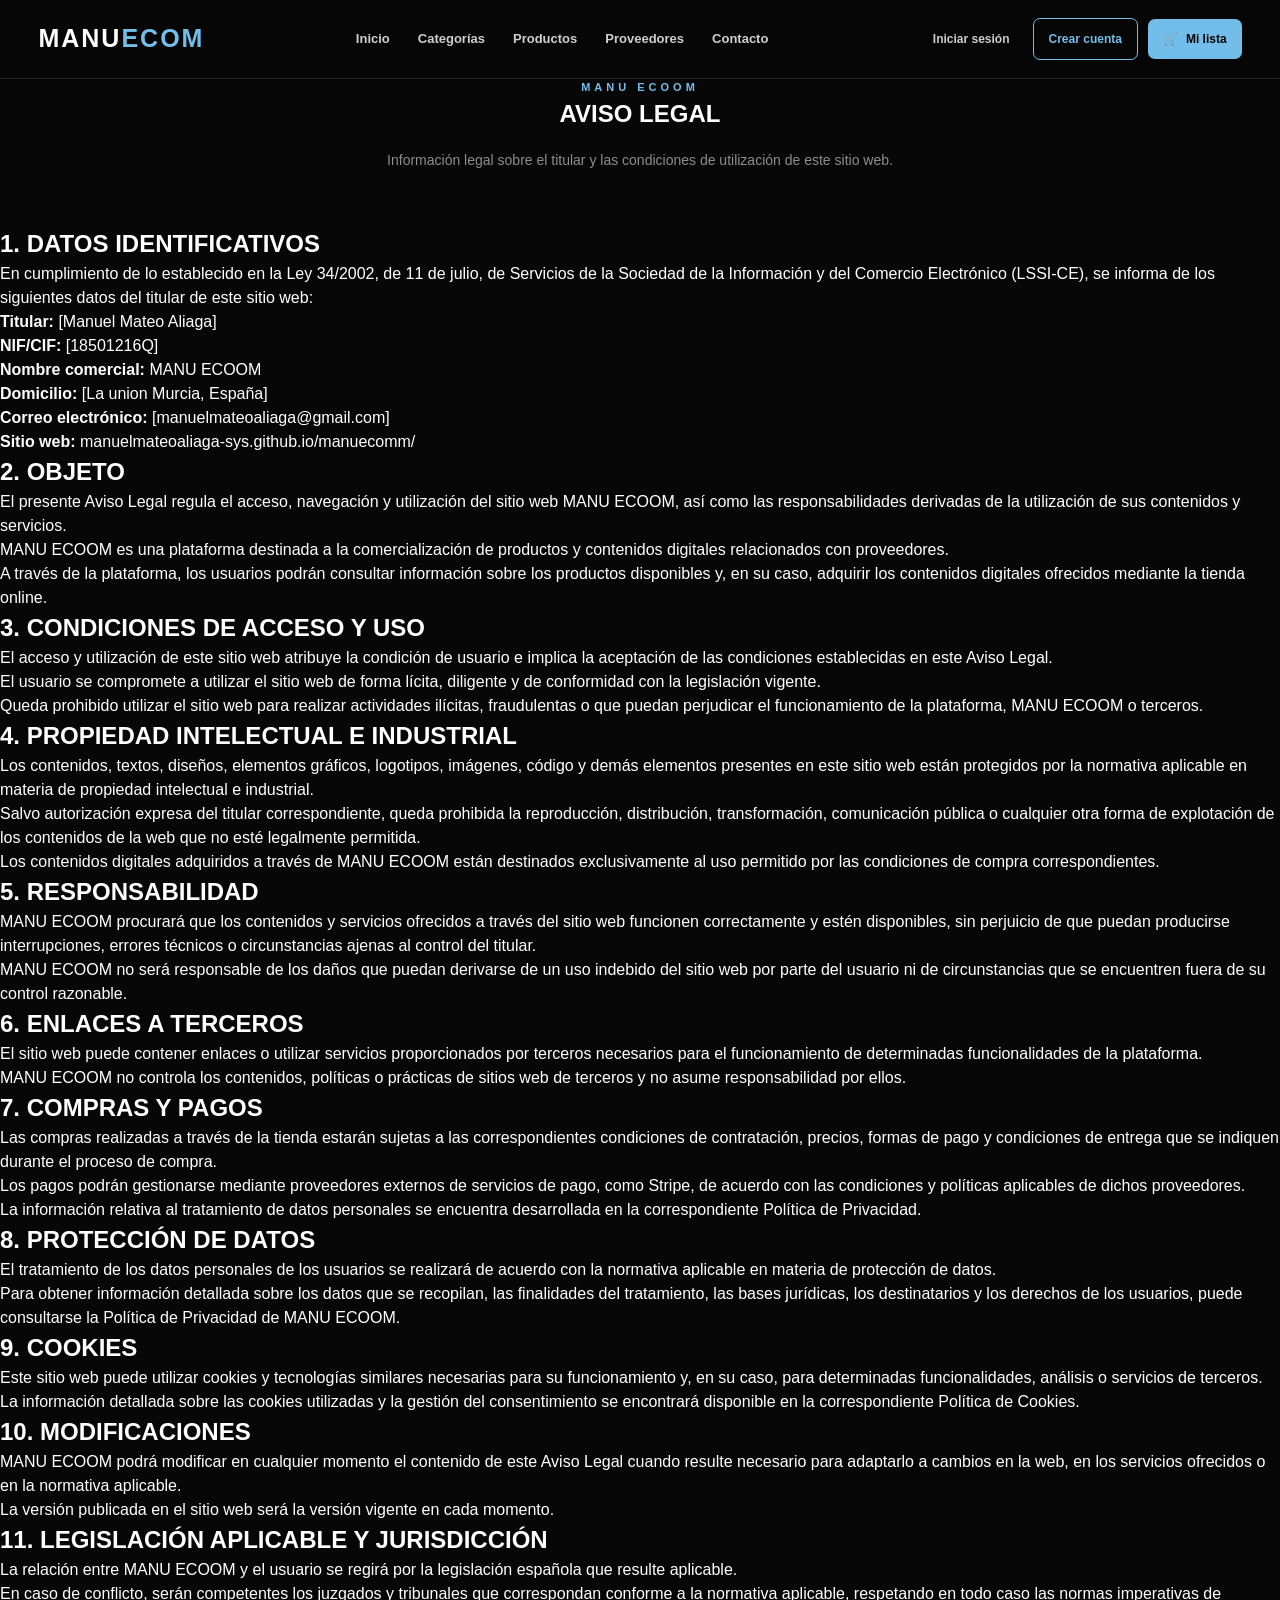
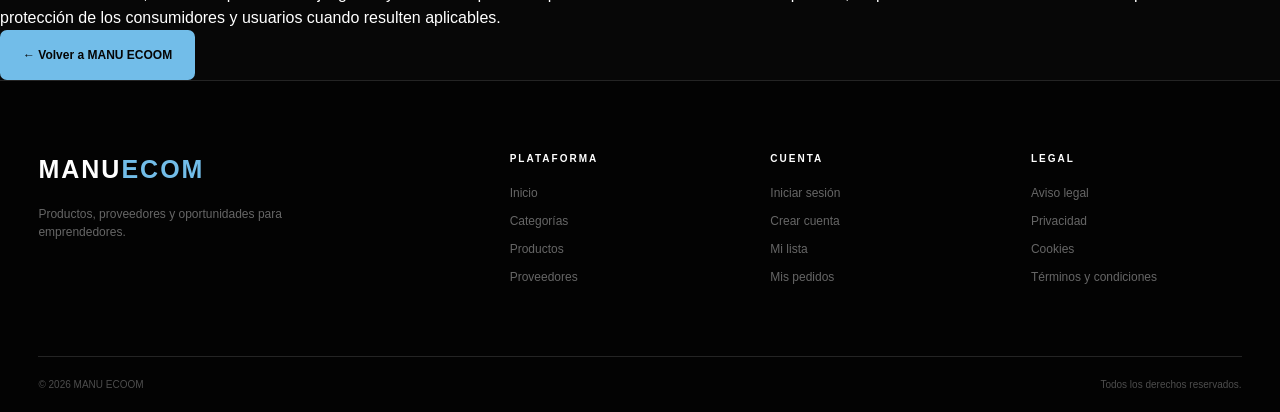
<file: aviso-legal.html>
<!DOCTYPE html>
<html lang="es">

<head>
    <meta charset="UTF-8">

    <meta name="viewport" content="width=device-width, initial-scale=1.0">

    <meta name="description"
        content="Aviso Legal de MANU ECOOM. Información legal y condiciones de uso del sitio web.">

    <meta name="theme-color" content="#080808">

    <title>Aviso Legal | MANU ECOOM</title>

    <link rel="stylesheet" href="styles.css">
</head>

<body>

    <!-- =====================================================
         HEADER
    ====================================================== -->

    <header class="site-header">

        <div class="header-container">

            <a href="index.html" class="logo">
                MANU<span>ECOM</span>
            </a>

            <nav class="main-nav">

                <a href="index.html#inicio">Inicio</a>

                <a href="index.html#categorias">Categorías</a>

                <a href="index.html#productos">Productos</a>

                <a href="index.html#proveedores">Proveedores</a>

                <a href="index.html#contacto">Contacto</a>

            </nav>

            <div class="header-actions">

                <a href="login.html" class="login-link">
                    Iniciar sesión
                </a>

                <a href="registro.html" class="register-button">
                    Crear cuenta
                </a>

                <a href="carrito.html" class="cart-button">
                    🛒
                    <span>Mi lista</span>
                </a>

            </div>

        </div>

    </header>


    <!-- =====================================================
         CONTENIDO
    ====================================================== -->

    <main>

        <section class="legal-section">

            <div class="section-heading">

                <div class="section-label">
                    MANU ECOOM
                </div>

                <h1>
                    AVISO LEGAL
                </h1>

                <p>
                    Información legal sobre el titular y las condiciones
                    de utilización de este sitio web.
                </p>

            </div>


            <div class="legal-content">

                <h2>
                    1. DATOS IDENTIFICATIVOS
                </h2>

                <p>
                    En cumplimiento de lo establecido en la Ley 34/2002,
                    de 11 de julio, de Servicios de la Sociedad de la
                    Información y del Comercio Electrónico (LSSI-CE),
                    se informa de los siguientes datos del titular de
                    este sitio web:
                </p>

                <p>
                    <strong>Titular:</strong>
                    [Manuel Mateo Aliaga]
                </p>

                <p>
                    <strong>NIF/CIF:</strong>
                    [18501216Q]
                </p>

                <p>
                    <strong>Nombre comercial:</strong>
                    MANU ECOOM
                </p>

                <p>
                    <strong>Domicilio:</strong>
                    [La union Murcia, España]
                </p>

                <p>
                    <strong>Correo electrónico:</strong>
                    [manuelmateoaliaga@gmail.com]
                </p>

                <p>
                    <strong>Sitio web:</strong>
                    manuelmateoaliaga-sys.github.io/manuecomm/
                </p>


                <h2>
                    2. OBJETO
                </h2>

                <p>
                    El presente Aviso Legal regula el acceso, navegación
                    y utilización del sitio web MANU ECOOM, así como las
                    responsabilidades derivadas de la utilización de
                    sus contenidos y servicios.
                </p>

                <p>
                    MANU ECOOM es una plataforma destinada a la
                    comercialización de productos y contenidos digitales
                    relacionados con proveedores.
                </p>

                <p>
                    A través de la plataforma, los usuarios podrán
                    consultar información sobre los productos disponibles
                    y, en su caso, adquirir los contenidos digitales
                    ofrecidos mediante la tienda online.
                </p>


                <h2>
                    3. CONDICIONES DE ACCESO Y USO
                </h2>

                <p>
                    El acceso y utilización de este sitio web atribuye
                    la condición de usuario e implica la aceptación de
                    las condiciones establecidas en este Aviso Legal.
                </p>

                <p>
                    El usuario se compromete a utilizar el sitio web de
                    forma lícita, diligente y de conformidad con la
                    legislación vigente.
                </p>

                <p>
                    Queda prohibido utilizar el sitio web para realizar
                    actividades ilícitas, fraudulentas o que puedan
                    perjudicar el funcionamiento de la plataforma,
                    MANU ECOOM o terceros.
                </p>


                <h2>
                    4. PROPIEDAD INTELECTUAL E INDUSTRIAL
                </h2>

                <p>
                    Los contenidos, textos, diseños, elementos gráficos,
                    logotipos, imágenes, código y demás elementos presentes
                    en este sitio web están protegidos por la normativa
                    aplicable en materia de propiedad intelectual e
                    industrial.
                </p>

                <p>
                    Salvo autorización expresa del titular correspondiente,
                    queda prohibida la reproducción, distribución,
                    transformación, comunicación pública o cualquier otra
                    forma de explotación de los contenidos de la web que
                    no esté legalmente permitida.
                </p>

                <p>
                    Los contenidos digitales adquiridos a través de
                    MANU ECOOM están destinados exclusivamente al uso
                    permitido por las condiciones de compra correspondientes.
                </p>


                <h2>
                    5. RESPONSABILIDAD
                </h2>

                <p>
                    MANU ECOOM procurará que los contenidos y servicios
                    ofrecidos a través del sitio web funcionen correctamente
                    y estén disponibles, sin perjuicio de que puedan
                    producirse interrupciones, errores técnicos o
                    circunstancias ajenas al control del titular.
                </p>

                <p>
                    MANU ECOOM no será responsable de los daños que puedan
                    derivarse de un uso indebido del sitio web por parte
                    del usuario ni de circunstancias que se encuentren
                    fuera de su control razonable.
                </p>


                <h2>
                    6. ENLACES A TERCEROS
                </h2>

                <p>
                    El sitio web puede contener enlaces o utilizar servicios
                    proporcionados por terceros necesarios para el
                    funcionamiento de determinadas funcionalidades de
                    la plataforma.
                </p>

                <p>
                    MANU ECOOM no controla los contenidos, políticas o
                    prácticas de sitios web de terceros y no asume
                    responsabilidad por ellos.
                </p>


                <h2>
                    7. COMPRAS Y PAGOS
                </h2>

                <p>
                    Las compras realizadas a través de la tienda estarán
                    sujetas a las correspondientes condiciones de
                    contratación, precios, formas de pago y condiciones
                    de entrega que se indiquen durante el proceso de compra.
                </p>

                <p>
                    Los pagos podrán gestionarse mediante proveedores
                    externos de servicios de pago, como Stripe, de
                    acuerdo con las condiciones y políticas aplicables
                    de dichos proveedores.
                </p>

                <p>
                    La información relativa al tratamiento de datos
                    personales se encuentra desarrollada en la
                    correspondiente Política de Privacidad.
                </p>


                <h2>
                    8. PROTECCIÓN DE DATOS
                </h2>

                <p>
                    El tratamiento de los datos personales de los usuarios
                    se realizará de acuerdo con la normativa aplicable
                    en materia de protección de datos.
                </p>

                <p>
                    Para obtener información detallada sobre los datos
                    que se recopilan, las finalidades del tratamiento,
                    las bases jurídicas, los destinatarios y los derechos
                    de los usuarios, puede consultarse la
                    <a href="privacidad.html">
                        Política de Privacidad
                    </a>
                    de MANU ECOOM.
                </p>


                <h2>
                    9. COOKIES
                </h2>

                <p>
                    Este sitio web puede utilizar cookies y tecnologías
                    similares necesarias para su funcionamiento y, en
                    su caso, para determinadas funcionalidades, análisis
                    o servicios de terceros.
                </p>

                <p>
                    La información detallada sobre las cookies utilizadas
                    y la gestión del consentimiento se encontrará disponible
                    en la correspondiente Política de Cookies.
                </p>


                <h2>
                    10. MODIFICACIONES
                </h2>

                <p>
                    MANU ECOOM podrá modificar en cualquier momento el
                    contenido de este Aviso Legal cuando resulte necesario
                    para adaptarlo a cambios en la web, en los servicios
                    ofrecidos o en la normativa aplicable.
                </p>

                <p>
                    La versión publicada en el sitio web será la versión
                    vigente en cada momento.
                </p>


                <h2>
                    11. LEGISLACIÓN APLICABLE Y JURISDICCIÓN
                </h2>

                <p>
                    La relación entre MANU ECOOM y el usuario se regirá
                    por la legislación española que resulte aplicable.
                </p>

                <p>
                    En caso de conflicto, serán competentes los juzgados
                    y tribunales que correspondan conforme a la normativa
                    aplicable, respetando en todo caso las normas
                    imperativas de protección de los consumidores y
                    usuarios cuando resulten aplicables.
                </p>


                <div class="legal-back">

                    <a href="index.html" class="primary-button">
                        ← Volver a MANU ECOOM
                    </a>

                </div>

            </div>

        </section>

    </main>


    <!-- =====================================================
         FOOTER
    ====================================================== -->

    <footer>

        <div class="footer-container">

            <div class="footer-brand">

                <a href="index.html" class="logo">
                    MANU<span>ECOM</span>
                </a>

                <p>
                    Productos, proveedores y oportunidades
                    para emprendedores.
                </p>

            </div>


            <div class="footer-column">

                <h4>
                    PLATAFORMA
                </h4>

                <a href="index.html#inicio">
                    Inicio
                </a>

                <a href="index.html#categorias">
                    Categorías
                </a>

                <a href="index.html#productos">
                    Productos
                </a>

                <a href="index.html#proveedores">
                    Proveedores
                </a>

            </div>


            <div class="footer-column">

                <h4>
                    CUENTA
                </h4>

                <a href="login.html">
                    Iniciar sesión
                </a>

                <a href="registro.html">
                    Crear cuenta
                </a>

                <a href="carrito.html">
                    Mi lista
                </a>

                <a href="pedidos.html">
                    Mis pedidos
                </a>

            </div>


            <div class="footer-column">

                <h4>
                    LEGAL
                </h4>

                <a href="aviso-legal.html">
                    Aviso legal
                </a>

                <a href="privacidad.html">
                    Privacidad
                </a>

                <a href="cookies.html">
                    Cookies
                </a>

                <a href="terminos.html">
                    Términos y condiciones
                </a>

            </div>

        </div>


        <div class="footer-bottom">

            <span>
                © 2026 MANU ECOOM
            </span>

            <span>
                Todos los derechos reservados.
            </span>

        </div>

    </footer>


    <script src="script.js"></script>

</body>

</html>
</file>
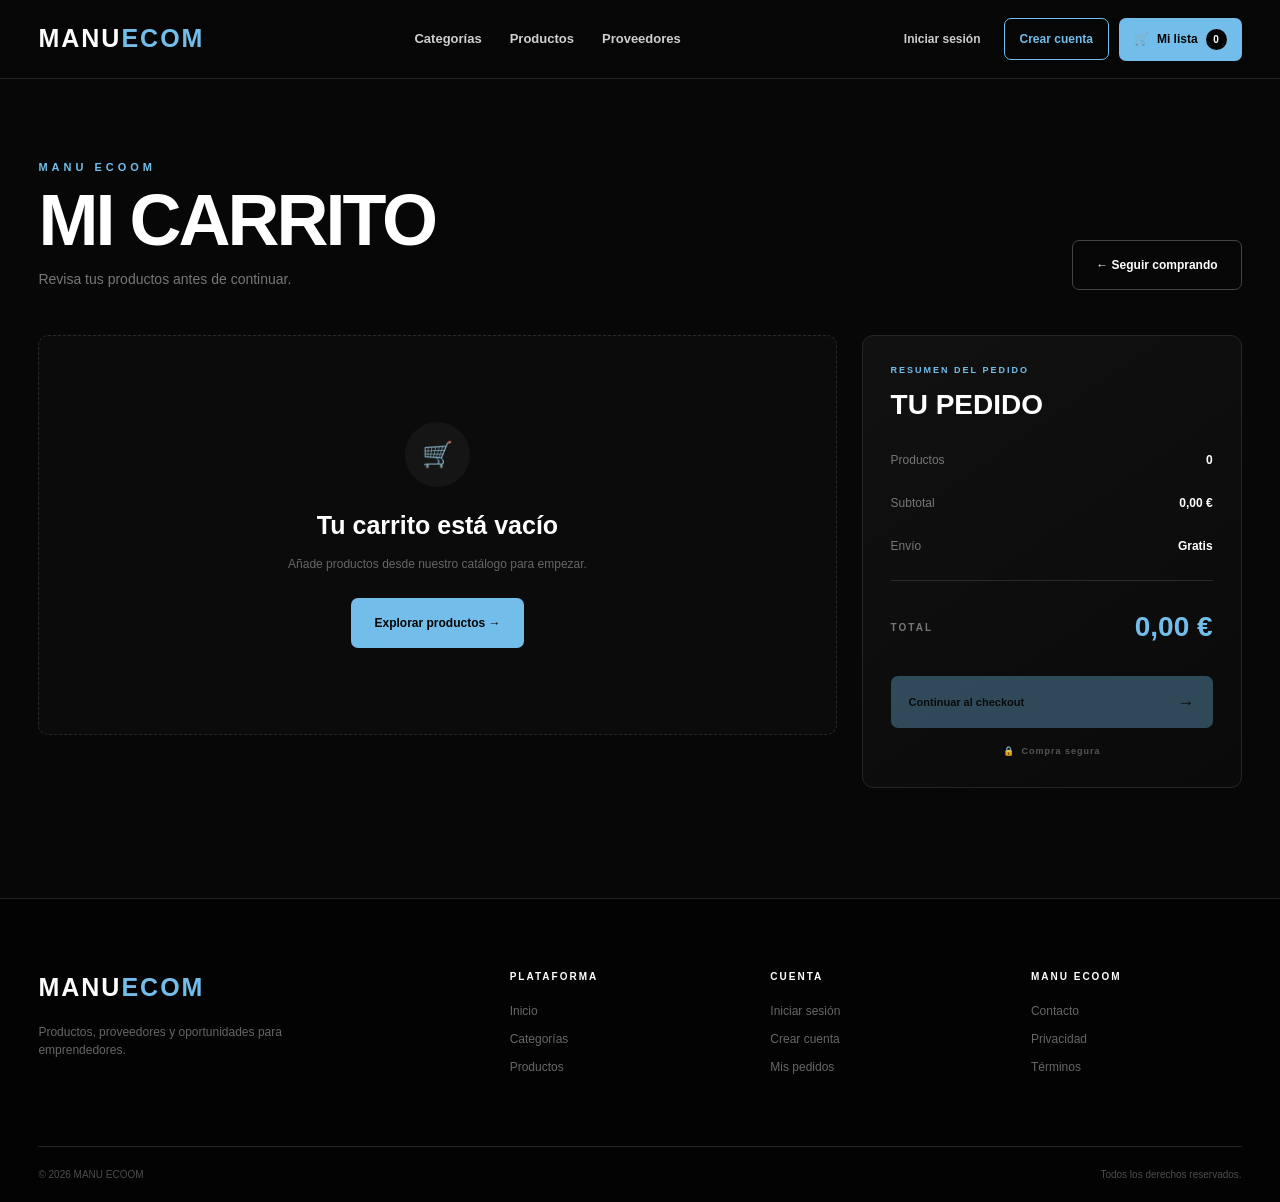
<file: carrito.html>
<!DOCTYPE html>
<html lang="es">

<head>
    <meta charset="UTF-8">
    <meta name="viewport" content="width=device-width, initial-scale=1.0">

    <meta name="description" content="Carrito de compra de MANU ECOOM">

    <title>Mi carrito | MANU ECOOM</title>

    <link rel="stylesheet" href="styles.css">
</head>

<body>

    <!-- HEADER -->

    <header class="site-header">

        <div class="header-container">

            <a href="index.html" class="logo">
                MANU<span>ECOM</span>
            </a>

            <nav class="main-nav">

                <a href="index.html#categorias">
                    Categorías
                </a>

                <a href="index.html#productos">
                    Productos
                </a>

                <a href="index.html#proveedores">
                    Proveedores
                </a>

            </nav>

            <div class="header-actions">

                <a href="login.html" class="login-link">
                    Iniciar sesión
                </a>

                <a href="registro.html" class="register-button">
                    Crear cuenta
                </a>

                <a href="carrito.html" class="cart-button">
                    🛒
                    <span>Mi lista</span>
                    <strong id="cartCount">0</strong>
                </a>

            </div>

        </div>

    </header>


    <!-- CONTENIDO -->

    <main class="cart-page">

        <section class="cart-section">

            <div class="cart-heading">

                <div>

                    <div class="section-label">
                        MANU ECOOM
                    </div>

                    <h1>
                        MI CARRITO
                    </h1>

                    <p>
                        Revisa tus productos antes de continuar.
                    </p>

                </div>

                <a href="index.html#productos" class="secondary-button">
                    ← Seguir comprando
                </a>

            </div>


            <div class="cart-layout">


                <!-- PRODUCTOS -->

                <div class="cart-products">

                    <div id="cartItems">

                        <!-- Los productos aparecerán aquí mediante JavaScript -->

                    </div>


                    <!-- CARRITO VACÍO -->

                    <div id="emptyCart" class="empty-cart">

                        <div class="empty-cart-icon">
                            🛒
                        </div>

                        <h2>
                            Tu carrito está vacío
                        </h2>

                        <p>
                            Añade productos desde nuestro catálogo
                            para empezar.
                        </p>

                        <a
                            href="index.html#productos"
                            class="primary-button">

                            Explorar productos →

                        </a>

                    </div>

                </div>


                <!-- RESUMEN -->

                <aside class="cart-summary">

                    <div class="summary-label">
                        RESUMEN DEL PEDIDO
                    </div>

                    <h2>
                        TU PEDIDO
                    </h2>


                    <div class="summary-row">

                        <span>
                            Productos
                        </span>

                        <strong id="summaryProducts">
                            0
                        </strong>

                    </div>


                    <div class="summary-row">

                        <span>
                            Subtotal
                        </span>

                        <strong id="cartSubtotal">
                            0,00 €
                        </strong>

                    </div>


                    <div class="summary-row">

                        <span>
                            Envío
                        </span>

                        <strong id="shipping">
                            Gratis
                        </strong>

                    </div>


                    <div class="summary-divider"></div>


                    <div class="summary-total">

                        <span>
                            TOTAL
                        </span>

                        <strong id="cartTotal">
                            0,00 €
                        </strong>

                    </div>


                    <a
                        href="checkout.html"
                        id="checkoutButton"
                        class="checkout-button">

                        Continuar al checkout
                        <span>→</span>

                    </a>


                    <div class="secure-payment">

                        🔒
                        <span>
                            Compra segura
                        </span>

                    </div>

                </aside>

            </div>

        </section>

    </main>


    <!-- FOOTER -->

    <footer>

        <div class="footer-container">

            <div class="footer-brand">

                <a href="index.html" class="logo">
                    MANU<span>ECOM</span>
                </a>

                <p>
                    Productos, proveedores y oportunidades
                    para emprendedores.
                </p>

            </div>


            <div class="footer-column">

                <h4>
                    PLATAFORMA
                </h4>

                <a href="index.html">
                    Inicio
                </a>

                <a href="index.html#categorias">
                    Categorías
                </a>

                <a href="index.html#productos">
                    Productos
                </a>

            </div>


            <div class="footer-column">

                <h4>
                    CUENTA
                </h4>

                <a href="login.html">
                    Iniciar sesión
                </a>

                <a href="registro.html">
                    Crear cuenta
                </a>

                <a href="pedidos.html">
                    Mis pedidos
                </a>

            </div>


            <div class="footer-column">

                <h4>
                    MANU ECOOM
                </h4>

                <a href="#">
                    Contacto
                </a>

                <a href="#">
                    Privacidad
                </a>

                <a href="#">
                    Términos
                </a>

            </div>

        </div>


        <div class="footer-bottom">

            <span>
                © 2026 MANU ECOOM
            </span>

            <span>
                Todos los derechos reservados.
            </span>

        </div>

    </footer>


    <!-- JAVASCRIPT -->

    <script src="script.js"></script>

    <script>

        /*
         * ==================================================
         * CARRITO MANU ECOOM
         * ==================================================
         */

        document.addEventListener("DOMContentLoaded", () => {

            let cart =
                JSON.parse(
                    localStorage.getItem("manuecoom_cart")
                ) || [];


            const cartItems =
                document.getElementById("cartItems");

            const emptyCart =
                document.getElementById("emptyCart");

            const cartCount =
                document.getElementById("cartCount");

            const summaryProducts =
                document.getElementById("summaryProducts");

            const cartSubtotal =
                document.getElementById("cartSubtotal");

            const cartTotal =
                document.getElementById("cartTotal");

            const checkoutButton =
                document.getElementById("checkoutButton");


            function formatPrice(price) {

                return Number(price)
                    .toFixed(2)
                    .replace(".", ",") + " €";

            }


            function updateCart() {

                cartItems.innerHTML = "";


                /* CARRITO VACÍO */

                if (cart.length === 0) {

                    emptyCart.style.display = "flex";

                    checkoutButton.classList.add(
                        "disabled"
                    );

                    cartCount.textContent = "0";

                    summaryProducts.textContent = "0";

                    cartSubtotal.textContent =
                        "0,00 €";

                    cartTotal.textContent =
                        "0,00 €";

                    return;
                }


                emptyCart.style.display = "none";

                checkoutButton.classList.remove(
                    "disabled"
                );


                let totalProducts = 0;

                let subtotal = 0;


                /* PRODUCTOS */

                cart.forEach((product, index) => {

                    const quantity =
                        Number(product.quantity) || 1;

                    const price =
                        Number(product.price) || 0;

                    const productTotal =
                        price * quantity;


                    totalProducts += quantity;

                    subtotal += productTotal;


                    const item =
                        document.createElement("article");

                    item.className =
                        "cart-item";


                    item.innerHTML = `

                        <div class="cart-item-image">

                            <div>
                                ${String(index + 1).padStart(2, "0")}
                            </div>

                        </div>


                        <div class="cart-item-info">

                            <small>
                                MANU ECOOM
                            </small>

                            <h3>
                                ${escapeHTML(product.name)}
                            </h3>

                            <span>
                                Precio unitario:
                                ${formatPrice(price)}
                            </span>

                        </div>


                        <div class="cart-quantity">

                            <button
                                class="quantity-button"
                                data-index="${index}"
                                data-action="minus">

                                −

                            </button>

                            <strong>
                                ${quantity}
                            </strong>

                            <button
                                class="quantity-button"
                                data-index="${index}"
                                data-action="plus">

                                +

                            </button>

                        </div>


                        <div class="cart-item-price">

                            <strong>
                                ${formatPrice(productTotal)}
                            </strong>

                            <button
                                class="remove-product"
                                data-index="${index}">

                                Eliminar

                            </button>

                        </div>

                    `;


                    cartItems.appendChild(item);

                });


                /* RESUMEN */

                cartCount.textContent =
                    totalProducts;

                summaryProducts.textContent =
                    totalProducts;

                cartSubtotal.textContent =
                    formatPrice(subtotal);

                cartTotal.textContent =
                    formatPrice(subtotal);

            }


            /* =================================================
               CAMBIAR CANTIDAD
            ================================================== */

            cartItems.addEventListener(
                "click",
                (event) => {

                    const button =
                        event.target.closest(
                            ".quantity-button"
                        );


                    if (!button) return;


                    const index =
                        Number(button.dataset.index);

                    const action =
                        button.dataset.action;


                    if (!cart[index]) return;


                    if (action === "plus") {

                        cart[index].quantity += 1;

                    }


                    if (action === "minus") {

                        cart[index].quantity -= 1;


                        if (
                            cart[index].quantity <= 0
                        ) {

                            cart.splice(index, 1);

                        }

                    }


                    saveCart();

                    updateCart();

                }
            );


            /* =================================================
               ELIMINAR PRODUCTO
            ================================================== */

            cartItems.addEventListener(
                "click",
                (event) => {

                    const button =
                        event.target.closest(
                            ".remove-product"
                        );


                    if (!button) return;


                    const index =
                        Number(button.dataset.index);


                    if (!cart[index]) return;


                    cart.splice(index, 1);


                    saveCart();

                    updateCart();

                }
            );


            /* =================================================
               GUARDAR
            ================================================== */

            function saveCart() {

                localStorage.setItem(
                    "manuecoom_cart",
                    JSON.stringify(cart)
                );

            }


            /* =================================================
               SEGURIDAD BÁSICA PARA TEXTO
            ================================================== */

            function escapeHTML(value) {

                return String(value)
                    .replaceAll("&", "&amp;")
                    .replaceAll("<", "&lt;")
                    .replaceAll(">", "&gt;")
                    .replaceAll('"', "&quot;")
                    .replaceAll("'", "&#039;");

            }


            /* =================================================
               CHECKOUT
            ================================================== */

            checkoutButton.addEventListener(
                "click",
                (event) => {

                    if (cart.length === 0) {

                        event.preventDefault();

                        alert(
                            "Tu carrito está vacío."
                        );

                    }

                }
            );


            /* =================================================
               INICIAR
            ================================================== */

            updateCart();

        });

    </script>

</body>

</html>
</file>
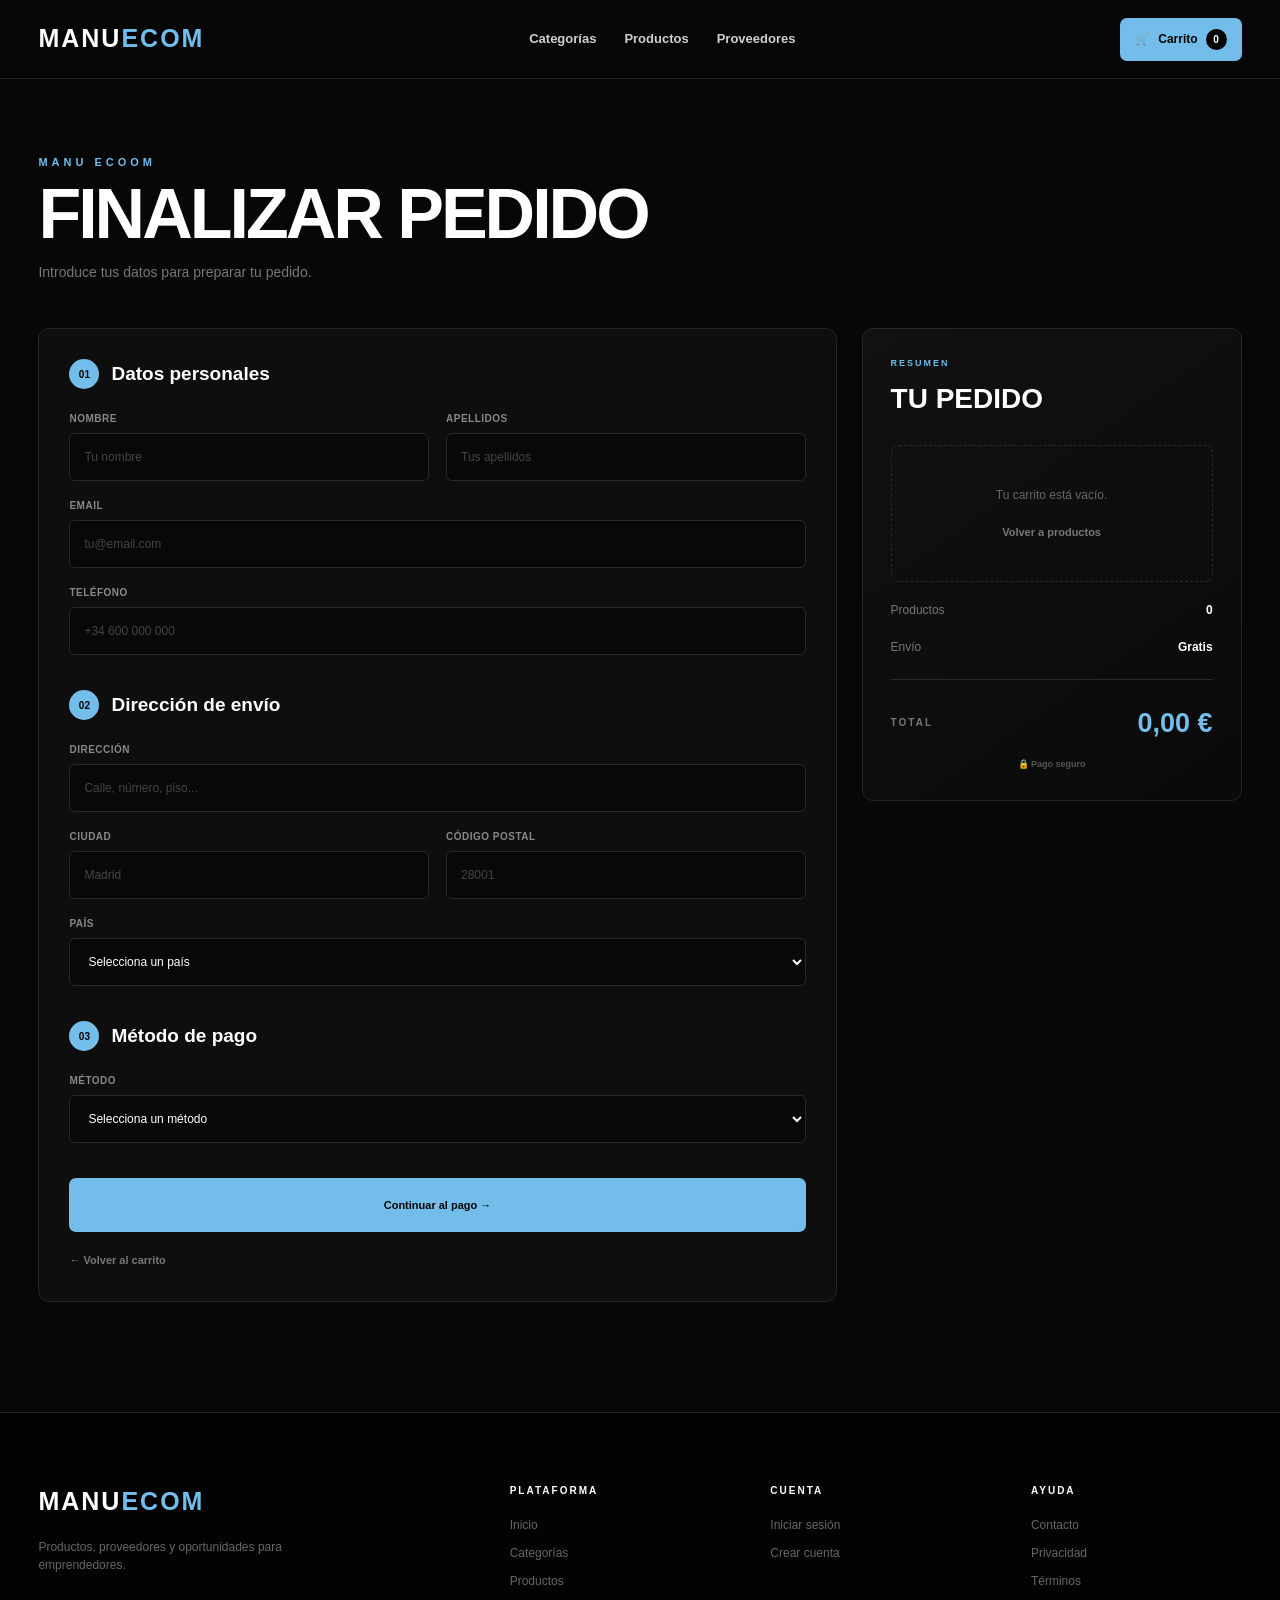
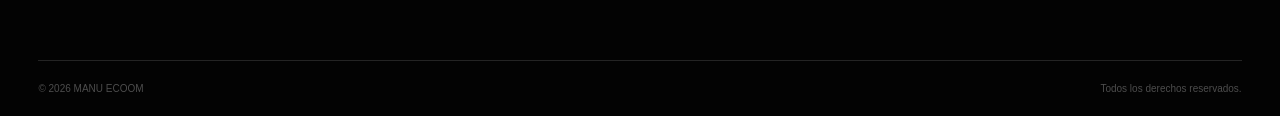
<file: checkout.html>
<!DOCTYPE html>
<html lang="es">

<head>
    <meta charset="UTF-8">
    <meta name="viewport" content="width=device-width, initial-scale=1.0">

    <meta name="description" content="Finaliza tu pedido en MANU ECOOM">

    <title>Checkout | MANU ECOOM</title>

    <link rel="stylesheet" href="styles.css">

    <style>
        /* =====================================================
           CHECKOUT
        ===================================================== */

        .checkout-page {
            min-height: 80vh;
            background: #070707;
        }

        .checkout-section {
            width: min(94%, 1250px);
            margin: auto;
            padding: 75px 0 110px;
        }

        .checkout-heading {
            margin-bottom: 45px;
        }

        .checkout-heading h1 {
            margin-top: 10px;
            font-size: clamp(42px, 6vw, 70px);
            line-height: .95;
            letter-spacing: -3px;
            font-weight: 900;
        }

        .checkout-heading p {
            margin-top: 15px;
            color: #777;
            font-size: 14px;
        }

        .checkout-layout {
            display: grid;
            grid-template-columns: minmax(0, 1fr) 380px;
            gap: 25px;
            align-items: start;
        }

        .checkout-form {
            padding: 30px;

            background: #0e0e0e;

            border: 1px solid #242424;
            border-radius: 11px;
        }

        .form-section {
            margin-bottom: 35px;
        }

        .form-section:last-child {
            margin-bottom: 0;
        }

        .form-section-title {
            display: flex;
            align-items: center;
            gap: 12px;

            margin-bottom: 22px;
        }

        .form-number {
            width: 30px;
            height: 30px;

            display: flex;
            align-items: center;
            justify-content: center;

            border-radius: 50%;

            background: var(--blue);
            color: #050505;

            font-size: 10px;
            font-weight: 900;
        }

        .form-section-title h2 {
            font-size: 19px;
            font-weight: 900;
        }

        .form-grid {
            display: grid;
            grid-template-columns: 1fr 1fr;
            gap: 17px;
        }

        .form-group {
            display: flex;
            flex-direction: column;
            gap: 7px;
        }

        .form-group.full {
            grid-column: 1 / -1;
        }

        .form-group label {
            color: #888;
            font-size: 10px;
            font-weight: 800;
            letter-spacing: .5px;
        }

        .form-group input,
        .form-group select {
            width: 100%;
            height: 48px;

            padding: 0 14px;

            border: 1px solid #292929;
            border-radius: 6px;

            outline: none;

            background: #080808;
            color: #fff;

            font-family: inherit;
            font-size: 12px;

            transition: .25s ease;
        }

        .form-group input:focus,
        .form-group select:focus {
            border-color: var(--blue);
            box-shadow: 0 0 0 2px rgba(114, 189, 233, .08);
        }

        .form-group input::placeholder {
            color: #444;
        }

        .checkout-summary {
            position: sticky;
            top: 105px;

            padding: 28px;

            border: 1px solid #252525;
            border-radius: 11px;

            background:
                linear-gradient(
                    145deg,
                    #111,
                    #0a0a0a
                );
        }

        .checkout-summary-label {
            color: var(--blue);

            font-size: 9px;
            font-weight: 900;

            letter-spacing: 2px;
        }

        .checkout-summary h2 {
            margin-top: 7px;

            font-size: 28px;
            font-weight: 900;
        }

        #checkoutProducts {
            display: flex;
            flex-direction: column;
            gap: 12px;

            margin-top: 25px;
        }

        .checkout-product {
            display: flex;
            justify-content: space-between;
            gap: 15px;

            padding-bottom: 12px;

            border-bottom: 1px solid #202020;
        }

        .checkout-product-info {
            min-width: 0;
        }

        .checkout-product-info strong {
            display: block;

            color: #fff;

            font-size: 12px;
        }

        .checkout-product-info span {
            display: block;

            margin-top: 3px;

            color: #666;

            font-size: 10px;
        }

        .checkout-product-price {
            color: var(--blue);

            font-size: 12px;
            font-weight: 900;

            white-space: nowrap;
        }

        .checkout-summary-row {
            display: flex;
            justify-content: space-between;

            margin-top: 19px;

            color: #777;

            font-size: 12px;
        }

        .checkout-summary-row strong {
            color: #fff;
        }

        .checkout-divider {
            height: 1px;

            margin: 23px 0;

            background: #292929;
        }

        .checkout-total {
            display: flex;
            justify-content: space-between;
            align-items: center;
        }

        .checkout-total span {
            color: #777;

            font-size: 10px;
            font-weight: 900;

            letter-spacing: 2px;
        }

        .checkout-total strong {
            color: var(--blue);

            font-size: 27px;
            font-weight: 900;
        }

        .pay-button {
            width: 100%;
            min-height: 54px;

            margin-top: 27px;

            display: flex;
            align-items: center;
            justify-content: center;

            border: none;
            border-radius: 7px;

            background: var(--blue);
            color: #050505;

            font-size: 11px;
            font-weight: 900;

            cursor: pointer;

            transition: .3s ease;
        }

        .pay-button:hover {
            background: #fff;
            transform: translateY(-2px);
        }

        .secure-checkout {
            margin-top: 15px;

            text-align: center;

            color: #555;

            font-size: 9px;
            font-weight: 700;
        }

        .empty-checkout {
            padding: 40px;

            border: 1px dashed #292929;
            border-radius: 8px;

            color: #666;

            text-align: center;

            font-size: 12px;
        }

        .back-cart {
            display: inline-block;

            margin-top: 20px;

            color: #777;

            font-size: 11px;
            font-weight: 800;

            transition: .2s;
        }

        .back-cart:hover {
            color: var(--blue);
        }

        @media (max-width: 950px) {

            .checkout-layout {
                grid-template-columns: 1fr;
            }

            .checkout-summary {
                position: static;
            }
        }

        @media (max-width: 600px) {

            .checkout-section {
                padding: 55px 0 80px;
            }

            .checkout-form {
                padding: 20px;
            }

            .form-grid {
                grid-template-columns: 1fr;
            }

            .form-group.full {
                grid-column: auto;
            }

            .checkout-summary {
                padding: 22px;
            }
        }
    </style>
</head>


<body>

    <!-- =====================================================
         HEADER
    ====================================================== -->

    <header class="site-header">

        <div class="header-container">

            <a href="index.html" class="logo">
                MANU<span>ECOM</span>
            </a>

            <nav class="main-nav">

                <a href="index.html#categorias">
                    Categorías
                </a>

                <a href="index.html#productos">
                    Productos
                </a>

                <a href="index.html#proveedores">
                    Proveedores
                </a>

            </nav>

            <div class="header-actions">

                <a href="carrito.html" class="cart-button">
                    🛒
                    <span>Carrito</span>
                    <strong id="cartCount">0</strong>
                </a>

            </div>

        </div>

    </header>


    <!-- =====================================================
         CHECKOUT
    ====================================================== -->

    <main class="checkout-page">

        <section class="checkout-section">

            <div class="checkout-heading">

                <div class="section-label">
                    MANU ECOOM
                </div>

                <h1>
                    FINALIZAR PEDIDO
                </h1>

                <p>
                    Introduce tus datos para preparar tu pedido.
                </p>

            </div>


            <div class="checkout-layout">


                <!-- FORMULARIO -->

                <form
                    class="checkout-form"
                    id="checkoutForm">


                    <!-- DATOS PERSONALES -->

                    <div class="form-section">

                        <div class="form-section-title">

                            <div class="form-number">
                                01
                            </div>

                            <h2>
                                Datos personales
                            </h2>

                        </div>


                        <div class="form-grid">

                            <div class="form-group">

                                <label for="name">
                                    NOMBRE
                                </label>

                                <input
                                    type="text"
                                    id="name"
                                    name="name"
                                    placeholder="Tu nombre"
                                    required>

                            </div>


                            <div class="form-group">

                                <label for="surname">
                                    APELLIDOS
                                </label>

                                <input
                                    type="text"
                                    id="surname"
                                    name="surname"
                                    placeholder="Tus apellidos"
                                    required>

                            </div>


                            <div class="form-group full">

                                <label for="email">
                                    EMAIL
                                </label>

                                <input
                                    type="email"
                                    id="email"
                                    name="email"
                                    placeholder="tu@email.com"
                                    required>

                            </div>


                            <div class="form-group full">

                                <label for="phone">
                                    TELÉFONO
                                </label>

                                <input
                                    type="tel"
                                    id="phone"
                                    name="phone"
                                    placeholder="+34 600 000 000"
                                    required>

                            </div>

                        </div>

                    </div>


                    <!-- DIRECCIÓN -->

                    <div class="form-section">

                        <div class="form-section-title">

                            <div class="form-number">
                                02
                            </div>

                            <h2>
                                Dirección de envío
                            </h2>

                        </div>


                        <div class="form-grid">

                            <div class="form-group full">

                                <label for="address">
                                    DIRECCIÓN
                                </label>

                                <input
                                    type="text"
                                    id="address"
                                    name="address"
                                    placeholder="Calle, número, piso..."
                                    required>

                            </div>


                            <div class="form-group">

                                <label for="city">
                                    CIUDAD
                                </label>

                                <input
                                    type="text"
                                    id="city"
                                    name="city"
                                    placeholder="Madrid"
                                    required>

                            </div>


                            <div class="form-group">

                                <label for="postal">
                                    CÓDIGO POSTAL
                                </label>

                                <input
                                    type="text"
                                    id="postal"
                                    name="postal"
                                    placeholder="28001"
                                    required>

                            </div>


                            <div class="form-group full">

                                <label for="country">
                                    PAÍS
                                </label>

                                <select
                                    id="country"
                                    name="country"
                                    required>

                                    <option value="">
                                        Selecciona un país
                                    </option>

                                    <option value="ES">
                                        España
                                    </option>

                                    <option value="PT">
                                        Portugal
                                    </option>

                                    <option value="FR">
                                        Francia
                                    </option>

                                    <option value="IT">
                                        Italia
                                    </option>

                                    <option value="DE">
                                        Alemania
                                    </option>

                                </select>

                            </div>

                        </div>

                    </div>


                    <!-- PAGO -->

                    <div class="form-section">

                        <div class="form-section-title">

                            <div class="form-number">
                                03
                            </div>

                            <h2>
                                Método de pago
                            </h2>

                        </div>


                        <div class="form-grid">

                            <div class="form-group full">

                                <label>
                                    MÉTODO
                                </label>

                                <select
                                    id="paymentMethod"
                                    name="paymentMethod"
                                    required>

                                    <option value="">
                                        Selecciona un método
                                    </option>

                                    <option value="card">
                                        💳 Tarjeta
                                    </option>

                                </select>

                            </div>

                        </div>

                    </div>


                    <button
                        type="submit"
                        class="pay-button">

                        Continuar al pago →

                    </button>


                    <a
                        href="carrito.html"
                        class="back-cart">

                        ← Volver al carrito

                    </a>

                </form>


                <!-- RESUMEN -->

                <aside class="checkout-summary">

                    <div class="checkout-summary-label">
                        RESUMEN
                    </div>

                    <h2>
                        TU PEDIDO
                    </h2>


                    <div id="checkoutProducts">

                        <!-- Productos mediante JS -->

                    </div>


                    <div class="checkout-summary-row">

                        <span>
                            Productos
                        </span>

                        <strong id="checkoutQuantity">
                            0
                        </strong>

                    </div>


                    <div class="checkout-summary-row">

                        <span>
                            Envío
                        </span>

                        <strong>
                            Gratis
                        </strong>

                    </div>


                    <div class="checkout-divider"></div>


                    <div class="checkout-total">

                        <span>
                            TOTAL
                        </span>

                        <strong id="checkoutTotal">
                            0,00 €
                        </strong>

                    </div>


                    <div class="secure-checkout">

                        🔒 Pago seguro

                    </div>

                </aside>

            </div>

        </section>

    </main>


    <!-- =====================================================
         FOOTER
    ====================================================== -->

    <footer>

        <div class="footer-container">

            <div class="footer-brand">

                <a href="index.html" class="logo">
                    MANU<span>ECOM</span>
                </a>

                <p>
                    Productos, proveedores y oportunidades
                    para emprendedores.
                </p>

            </div>


            <div class="footer-column">

                <h4>
                    PLATAFORMA
                </h4>

                <a href="index.html">
                    Inicio
                </a>

                <a href="index.html#categorias">
                    Categorías
                </a>

                <a href="index.html#productos">
                    Productos
                </a>

            </div>


            <div class="footer-column">

                <h4>
                    CUENTA
                </h4>

                <a href="login.html">
                    Iniciar sesión
                </a>

                <a href="registro.html">
                    Crear cuenta
                </a>

            </div>


            <div class="footer-column">

                <h4>
                    AYUDA
                </h4>

                <a href="#">
                    Contacto
                </a>

                <a href="#">
                    Privacidad
                </a>

                <a href="#">
                    Términos
                </a>

            </div>

        </div>


        <div class="footer-bottom">

            <span>
                © 2026 MANU ECOOM
            </span>

            <span>
                Todos los derechos reservados.
            </span>

        </div>

    </footer>


    <!-- =====================================================
         JAVASCRIPT DEL CHECKOUT
    ====================================================== -->

    <script>

        document.addEventListener("DOMContentLoaded", () => {

            const cart =
                JSON.parse(
                    localStorage.getItem("manuecoom_cart")
                ) || [];


            const productsContainer =
                document.getElementById(
                    "checkoutProducts"
                );

            const quantityElement =
                document.getElementById(
                    "checkoutQuantity"
                );

            const totalElement =
                document.getElementById(
                    "checkoutTotal"
                );

            const cartCount =
                document.getElementById(
                    "cartCount"
                );


            function formatPrice(price) {

                return Number(price)
                    .toFixed(2)
                    .replace(".", ",") + " €";

            }


            let total = 0;

            let quantity = 0;


            /* =================================================
               MOSTRAR PRODUCTOS
            ================================================== */

            if (cart.length === 0) {

                productsContainer.innerHTML = `

                    <div class="empty-checkout">

                        Tu carrito está vacío.

                        <br>

                        <a
                            href="index.html#productos"
                            class="back-cart">

                            Volver a productos

                        </a>

                    </div>

                `;

            } else {

                cart.forEach(product => {

                    const productQuantity =
                        Number(product.quantity) || 1;

                    const productPrice =
                        Number(product.price) || 0;

                    const productTotal =
                        productQuantity * productPrice;


                    quantity += productQuantity;

                    total += productTotal;


                    const element =
                        document.createElement("div");

                    element.className =
                        "checkout-product";


                    element.innerHTML = `

                        <div class="checkout-product-info">

                            <strong>
                                ${escapeHTML(product.name)}
                            </strong>

                            <span>
                                Cantidad:
                                ${productQuantity}
                            </span>

                        </div>

                        <div class="checkout-product-price">

                            ${formatPrice(productTotal)}

                        </div>

                    `;


                    productsContainer.appendChild(
                        element
                    );

                });

            }


            cartCount.textContent =
                quantity;

            quantityElement.textContent =
                quantity;

            totalElement.textContent =
                formatPrice(total);


            /* =================================================
               FORMULARIO
            ================================================== */

            const form =
                document.getElementById(
                    "checkoutForm"
                );


            form.addEventListener(
                "submit",
                (event) => {

                    event.preventDefault();


                    if (cart.length === 0) {

                        alert(
                            "Tu carrito está vacío."
                        );

                        return;

                    }


                    const payment =
                        document.getElementById(
                            "paymentMethod"
                        ).value;


                    if (!payment) {

                        alert(
                            "Selecciona un método de pago."
                        );

                        return;

                    }


                    /*
                     * De momento NO hacemos un cobro real.
                     *
                     * Más adelante este botón conectará
                     * con el sistema de pago.
                     */

                    alert(
                        "Checkout preparado correctamente. El sistema de pago se conectará en el siguiente paso."
                    );

                }
            );


            /* =================================================
               SEGURIDAD BÁSICA
            ================================================== */

            function escapeHTML(value) {

                return String(value)
                    .replaceAll("&", "&amp;")
                    .replaceAll("<", "&lt;")
                    .replaceAll(">", "&gt;")
                    .replaceAll('"', "&quot;")
                    .replaceAll("'", "&#039;");

            }

        });

    </script>

</body>

</html>
</file>
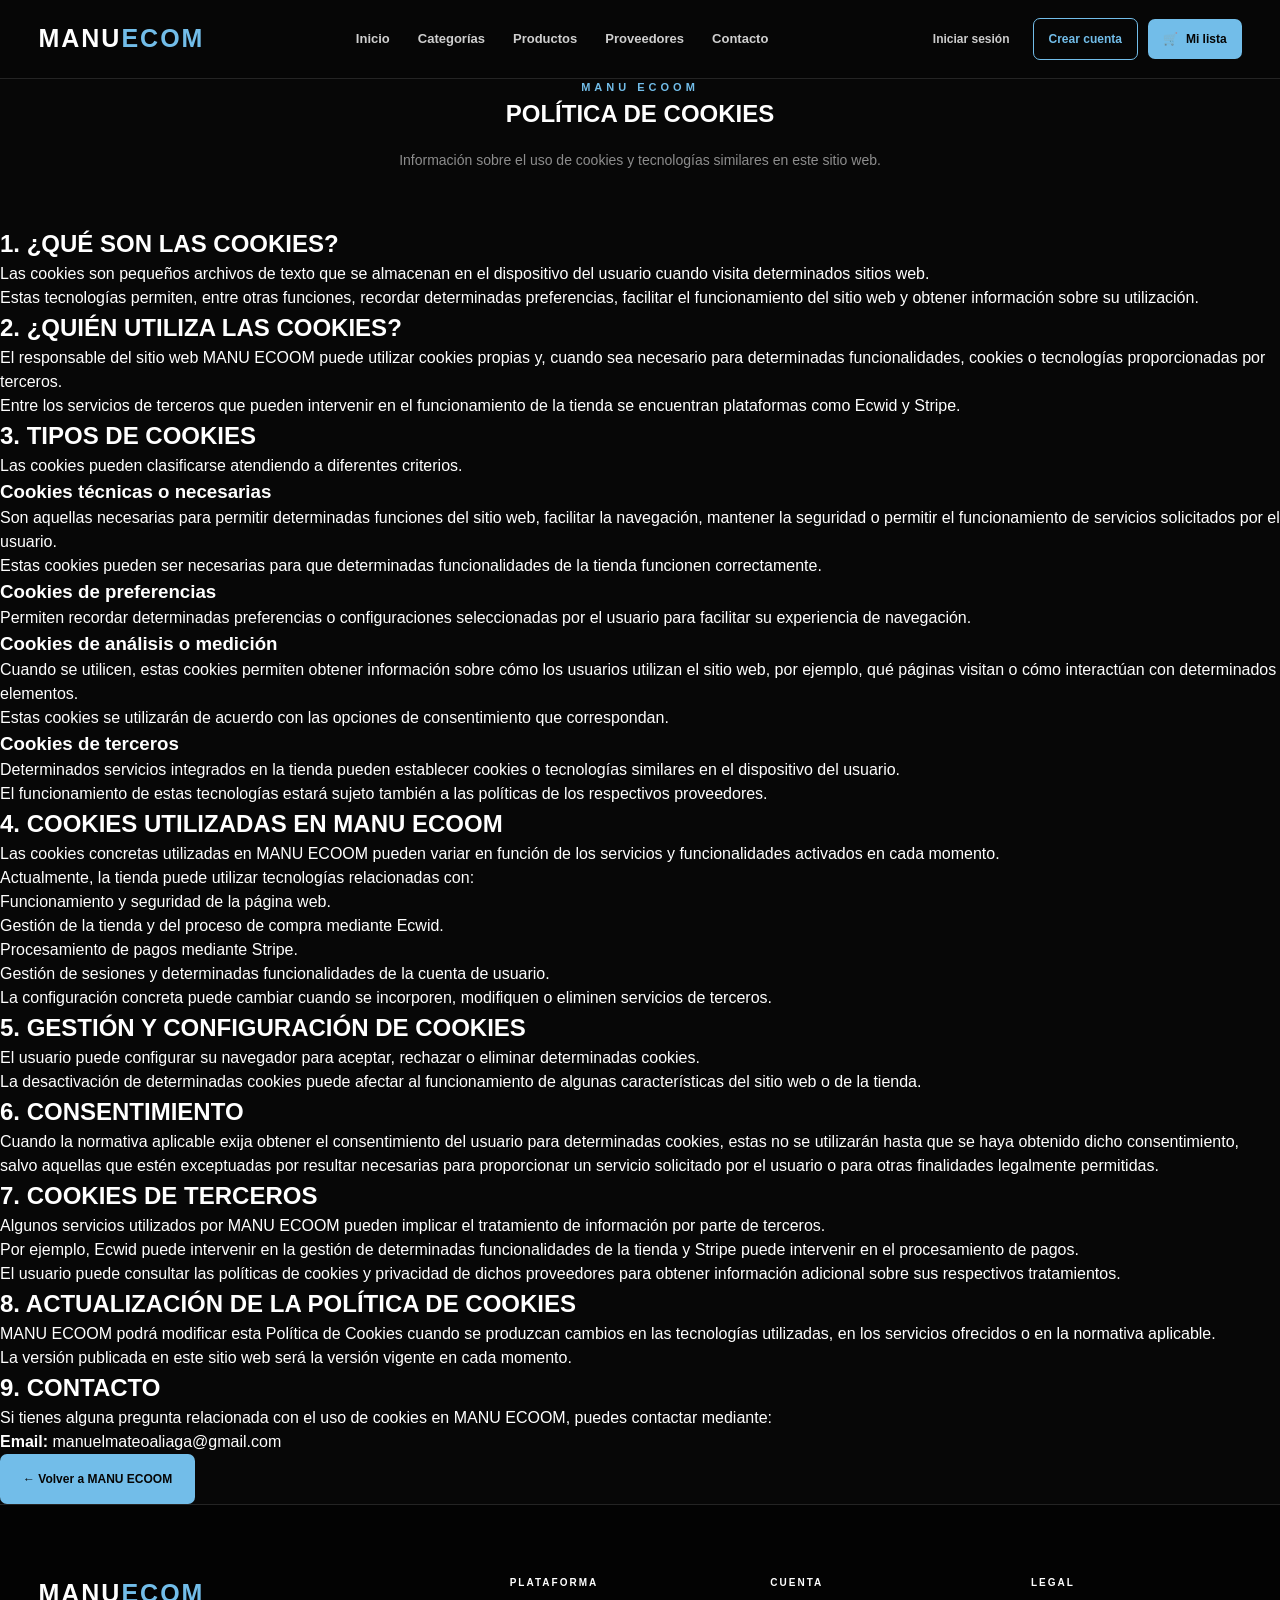
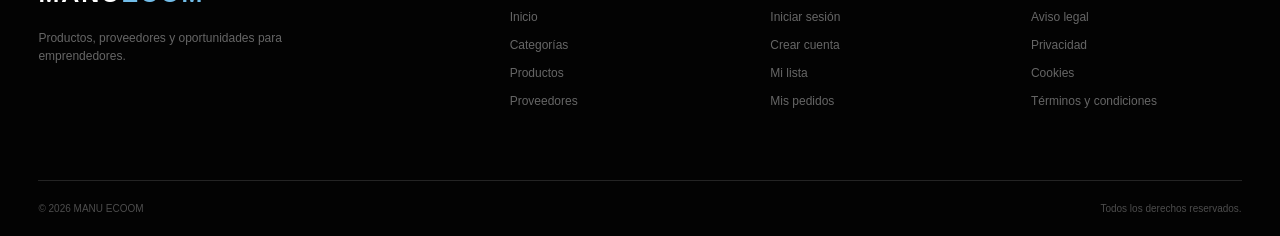
<file: cookies.html>
<!DOCTYPE html>
<html lang="es">

<head>
    <meta charset="UTF-8">
    <meta name="viewport" content="width=device-width, initial-scale=1.0">

    <meta name="description"
        content="Política de Cookies de MANU ECOOM. Información sobre el uso de cookies en el sitio web.">

    <meta name="theme-color" content="#080808">

    <title>Política de Cookies | MANU ECOOM</title>

    <link rel="stylesheet" href="styles.css">
</head>

<body>

    <!-- =====================================================
         HEADER
    ====================================================== -->

    <header class="site-header">

        <div class="header-container">

            <a href="index.html" class="logo">
                MANU<span>ECOM</span>
            </a>

            <nav class="main-nav">

                <a href="index.html#inicio">Inicio</a>
                <a href="index.html#categorias">Categorías</a>
                <a href="index.html#productos">Productos</a>
                <a href="index.html#proveedores">Proveedores</a>
                <a href="index.html#contacto">Contacto</a>

            </nav>

            <div class="header-actions">

                <a href="login.html" class="login-link">
                    Iniciar sesión
                </a>

                <a href="registro.html" class="register-button">
                    Crear cuenta
                </a>

                <a href="carrito.html" class="cart-button">
                    🛒
                    <span>Mi lista</span>
                </a>

            </div>

        </div>

    </header>


    <!-- =====================================================
         POLÍTICA DE COOKIES
    ====================================================== -->

    <main>

        <section class="legal-section">

            <div class="section-heading">

                <div class="section-label">
                    MANU ECOOM
                </div>

                <h1>
                    POLÍTICA DE COOKIES
                </h1>

                <p>
                    Información sobre el uso de cookies y tecnologías
                    similares en este sitio web.
                </p>

            </div>


            <div class="legal-content">

                <h2>
                    1. ¿QUÉ SON LAS COOKIES?
                </h2>

                <p>
                    Las cookies son pequeños archivos de texto que se
                    almacenan en el dispositivo del usuario cuando visita
                    determinados sitios web.
                </p>

                <p>
                    Estas tecnologías permiten, entre otras funciones,
                    recordar determinadas preferencias, facilitar el
                    funcionamiento del sitio web y obtener información
                    sobre su utilización.
                </p>


                <h2>
                    2. ¿QUIÉN UTILIZA LAS COOKIES?
                </h2>

                <p>
                    El responsable del sitio web MANU ECOOM puede utilizar
                    cookies propias y, cuando sea necesario para determinadas
                    funcionalidades, cookies o tecnologías proporcionadas
                    por terceros.
                </p>

                <p>
                    Entre los servicios de terceros que pueden intervenir
                    en el funcionamiento de la tienda se encuentran
                    plataformas como Ecwid y Stripe.
                </p>


                <h2>
                    3. TIPOS DE COOKIES
                </h2>

                <p>
                    Las cookies pueden clasificarse atendiendo a diferentes
                    criterios.
                </p>

                <h3>
                    Cookies técnicas o necesarias
                </h3>

                <p>
                    Son aquellas necesarias para permitir determinadas
                    funciones del sitio web, facilitar la navegación,
                    mantener la seguridad o permitir el funcionamiento
                    de servicios solicitados por el usuario.
                </p>

                <p>
                    Estas cookies pueden ser necesarias para que determinadas
                    funcionalidades de la tienda funcionen correctamente.
                </p>


                <h3>
                    Cookies de preferencias
                </h3>

                <p>
                    Permiten recordar determinadas preferencias o
                    configuraciones seleccionadas por el usuario para
                    facilitar su experiencia de navegación.
                </p>


                <h3>
                    Cookies de análisis o medición
                </h3>

                <p>
                    Cuando se utilicen, estas cookies permiten obtener
                    información sobre cómo los usuarios utilizan el sitio
                    web, por ejemplo, qué páginas visitan o cómo interactúan
                    con determinados elementos.
                </p>

                <p>
                    Estas cookies se utilizarán de acuerdo con las opciones
                    de consentimiento que correspondan.
                </p>


                <h3>
                    Cookies de terceros
                </h3>

                <p>
                    Determinados servicios integrados en la tienda pueden
                    establecer cookies o tecnologías similares en el
                    dispositivo del usuario.
                </p>

                <p>
                    El funcionamiento de estas tecnologías estará sujeto
                    también a las políticas de los respectivos proveedores.
                </p>


                <h2>
                    4. COOKIES UTILIZADAS EN MANU ECOOM
                </h2>

                <p>
                    Las cookies concretas utilizadas en MANU ECOOM pueden
                    variar en función de los servicios y funcionalidades
                    activados en cada momento.
                </p>

                <p>
                    Actualmente, la tienda puede utilizar tecnologías
                    relacionadas con:
                </p>

                <ul>

                    <li>
                        Funcionamiento y seguridad de la página web.
                    </li>

                    <li>
                        Gestión de la tienda y del proceso de compra
                        mediante Ecwid.
                    </li>

                    <li>
                        Procesamiento de pagos mediante Stripe.
                    </li>

                    <li>
                        Gestión de sesiones y determinadas funcionalidades
                        de la cuenta de usuario.
                    </li>

                </ul>

                <p>
                    La configuración concreta puede cambiar cuando se
                    incorporen, modifiquen o eliminen servicios de terceros.
                </p>


                <h2>
                    5. GESTIÓN Y CONFIGURACIÓN DE COOKIES
                </h2>

                <p>
                    El usuario puede configurar su navegador para aceptar,
                    rechazar o eliminar determinadas cookies.
                </p>

                <p>
                    La desactivación de determinadas cookies puede afectar
                    al funcionamiento de algunas características del sitio
                    web o de la tienda.
                </p>


                <h2>
                    6. CONSENTIMIENTO
                </h2>

                <p>
                    Cuando la normativa aplicable exija obtener el
                    consentimiento del usuario para determinadas cookies,
                    estas no se utilizarán hasta que se haya obtenido dicho
                    consentimiento, salvo aquellas que estén exceptuadas
                    por resultar necesarias para proporcionar un servicio
                    solicitado por el usuario o para otras finalidades
                    legalmente permitidas.
                </p>


                <h2>
                    7. COOKIES DE TERCEROS
                </h2>

                <p>
                    Algunos servicios utilizados por MANU ECOOM pueden
                    implicar el tratamiento de información por parte de
                    terceros.
                </p>

                <p>
                    Por ejemplo, Ecwid puede intervenir en la gestión de
                    determinadas funcionalidades de la tienda y Stripe
                    puede intervenir en el procesamiento de pagos.
                </p>

                <p>
                    El usuario puede consultar las políticas de cookies y
                    privacidad de dichos proveedores para obtener información
                    adicional sobre sus respectivos tratamientos.
                </p>


                <h2>
                    8. ACTUALIZACIÓN DE LA POLÍTICA DE COOKIES
                </h2>

                <p>
                    MANU ECOOM podrá modificar esta Política de Cookies
                    cuando se produzcan cambios en las tecnologías utilizadas,
                    en los servicios ofrecidos o en la normativa aplicable.
                </p>

                <p>
                    La versión publicada en este sitio web será la versión
                    vigente en cada momento.
                </p>


                <h2>
                    9. CONTACTO
                </h2>

                <p>
                    Si tienes alguna pregunta relacionada con el uso de
                    cookies en MANU ECOOM, puedes contactar mediante:
                </p>

                <p>
                    <strong>
                        Email:
                    </strong>
                    manuelmateoaliaga@gmail.com
                </p>


                <div class="legal-back">

                    <a href="index.html" class="primary-button">
                        ← Volver a MANU ECOOM
                    </a>

                </div>

            </div>

        </section>

    </main>


    <!-- =====================================================
         FOOTER
    ====================================================== -->

    <footer>

        <div class="footer-container">

            <div class="footer-brand">

                <a href="index.html" class="logo">
                    MANU<span>ECOM</span>
                </a>

                <p>
                    Productos, proveedores y oportunidades
                    para emprendedores.
                </p>

            </div>


            <div class="footer-column">

                <h4>
                    PLATAFORMA
                </h4>

                <a href="index.html#inicio">
                    Inicio
                </a>

                <a href="index.html#categorias">
                    Categorías
                </a>

                <a href="index.html#productos">
                    Productos
                </a>

                <a href="index.html#proveedores">
                    Proveedores
                </a>

            </div>


            <div class="footer-column">

                <h4>
                    CUENTA
                </h4>

                <a href="login.html">
                    Iniciar sesión
                </a>

                <a href="registro.html">
                    Crear cuenta
                </a>

                <a href="carrito.html">
                    Mi lista
                </a>

                <a href="pedidos.html">
                    Mis pedidos
                </a>

            </div>


            <div class="footer-column">

                <h4>
                    LEGAL
                </h4>

                <a href="aviso-legal.html">
                    Aviso legal
                </a>

                <a href="privacidad.html">
                    Privacidad
                </a>

                <a href="cookies.html">
                    Cookies
                </a>

                <a href="terminos.html">
                    Términos y condiciones
                </a>

            </div>

        </div>


        <div class="footer-bottom">

            <span>
                © 2026 MANU ECOOM
            </span>

            <span>
                Todos los derechos reservados.
            </span>

        </div>

    </footer>


    <script src="script.js"></script>

</body>

</html>
</file>
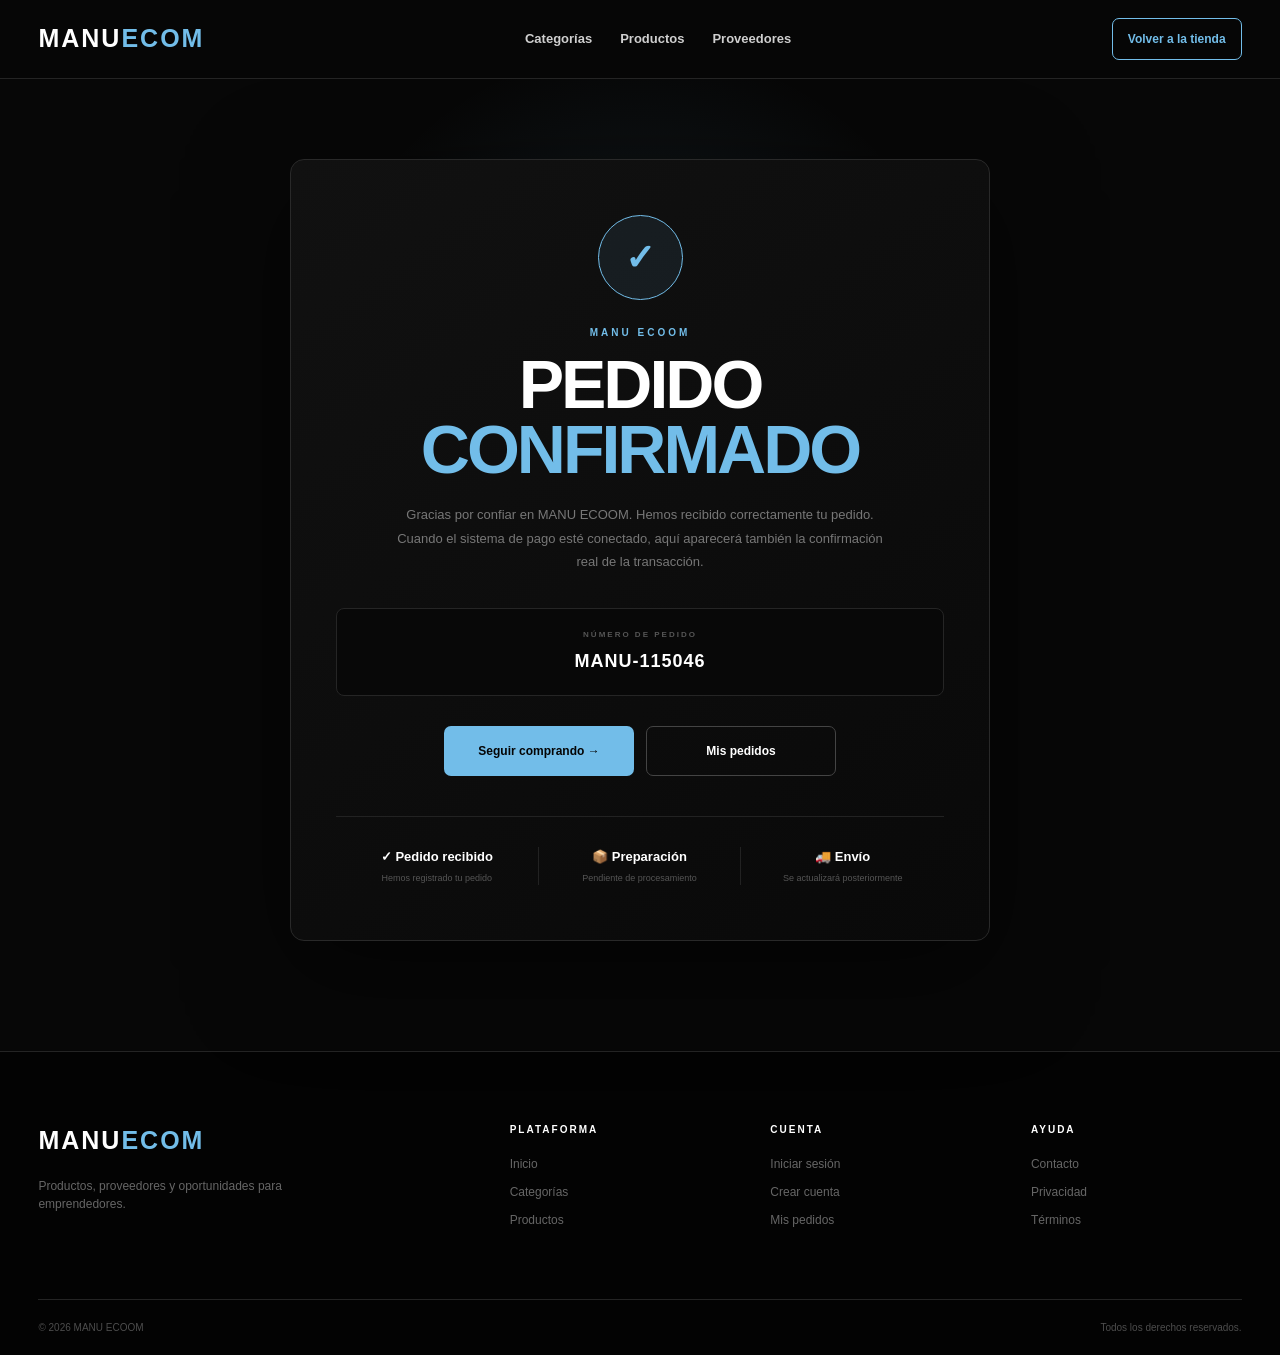
<file: pedidos.html>
<!DOCTYPE html>
<html lang="es">

<head>
    <meta charset="UTF-8">
    <meta name="viewport" content="width=device-width, initial-scale=1.0">

    <meta name="description" content="Pedido confirmado - MANU ECOOM">

    <title>Pedido confirmado | MANU ECOOM</title>

    <link rel="stylesheet" href="styles.css">

    <style>
        /* =====================================================
           PEDIDO CONFIRMADO
        ===================================================== */

        .success-page {
            min-height: 80vh;

            display: flex;
            align-items: center;
            justify-content: center;

            padding: 80px 20px 110px;

            background:
                radial-gradient(
                    circle at 50% 30%,
                    rgba(114, 189, 233, .12),
                    transparent 35%
                ),
                #070707;
        }

        .success-card {
            width: min(100%, 700px);

            padding: 55px 45px;

            text-align: center;

            background:
                linear-gradient(
                    145deg,
                    #111,
                    #090909
                );

            border: 1px solid #292929;

            border-radius: 14px;

            box-shadow:
                0 30px 100px rgba(0, 0, 0, .5);
        }

        .success-icon {
            width: 85px;
            height: 85px;

            margin: 0 auto 25px;

            display: flex;
            align-items: center;
            justify-content: center;

            border: 1px solid var(--blue);

            border-radius: 50%;

            background: rgba(114, 189, 233, .08);

            color: var(--blue);

            font-size: 36px;
            font-weight: 900;
        }

        .success-label {
            color: var(--blue);

            font-size: 10px;
            font-weight: 900;

            letter-spacing: 3px;
        }

        .success-card h1 {
            margin-top: 12px;

            font-size: clamp(40px, 7vw, 68px);

            line-height: .95;

            letter-spacing: -3px;

            font-weight: 900;
        }

        .success-card h1 span {
            display: block;

            color: var(--blue);
        }

        .success-card > p {
            max-width: 500px;

            margin: 22px auto 0;

            color: #777;

            font-size: 13px;

            line-height: 1.8;
        }

        .order-box {
            margin-top: 35px;

            padding: 20px;

            border: 1px solid #252525;

            border-radius: 8px;

            background: #080808;
        }

        .order-box small {
            display: block;

            color: #555;

            font-size: 8px;
            font-weight: 900;

            letter-spacing: 2px;
        }

        .order-number {
            margin-top: 7px;

            color: #fff;

            font-size: 18px;
            font-weight: 900;

            letter-spacing: 1px;
        }

        .success-actions {
            display: flex;

            align-items: center;
            justify-content: center;

            gap: 12px;

            margin-top: 30px;
        }

        .success-actions .primary-button,
        .success-actions .secondary-button {
            min-width: 190px;
        }

        .success-info {
            display: grid;

            grid-template-columns: repeat(3, 1fr);

            margin-top: 40px;

            border-top: 1px solid #222;

            padding-top: 30px;
        }

        .success-info div {
            padding: 0 15px;

            border-right: 1px solid #222;
        }

        .success-info div:last-child {
            border-right: none;
        }

        .success-info strong {
            display: block;

            color: #fff;

            font-size: 13px;
        }

        .success-info span {
            display: block;

            margin-top: 5px;

            color: #555;

            font-size: 9px;
        }

        @media (max-width: 600px) {

            .success-card {
                padding: 40px 22px;
            }

            .success-actions {
                flex-direction: column;
            }

            .success-actions .primary-button,
            .success-actions .secondary-button {
                width: 100%;
            }

            .success-info {
                grid-template-columns: 1fr;
                gap: 20px;
            }

            .success-info div {
                border-right: none;
            }

        }
    </style>
</head>


<body>

    <!-- =====================================================
         HEADER
    ====================================================== -->

    <header class="site-header">

        <div class="header-container">

            <a href="index.html" class="logo">
                MANU<span>ECOM</span>
            </a>

            <nav class="main-nav">

                <a href="index.html#categorias">
                    Categorías
                </a>

                <a href="index.html#productos">
                    Productos
                </a>

                <a href="index.html#proveedores">
                    Proveedores
                </a>

            </nav>

            <div class="header-actions">

                <a href="index.html" class="register-button">
                    Volver a la tienda
                </a>

            </div>

        </div>

    </header>


    <!-- =====================================================
         CONFIRMACIÓN
    ====================================================== -->

    <main class="success-page">

        <section class="success-card">

            <div class="success-icon">
                ✓
            </div>


            <div class="success-label">
                MANU ECOOM
            </div>


            <h1>
                PEDIDO
                <span>CONFIRMADO</span>
            </h1>


            <p>
                Gracias por confiar en MANU ECOOM.
                Hemos recibido correctamente tu pedido.
                Cuando el sistema de pago esté conectado,
                aquí aparecerá también la confirmación real
                de la transacción.
            </p>


            <!-- NÚMERO DE PEDIDO -->

            <div class="order-box">

                <small>
                    NÚMERO DE PEDIDO
                </small>

                <div
                    class="order-number"
                    id="orderNumber">

                    MANU-000000

                </div>

            </div>


            <!-- BOTONES -->

            <div class="success-actions">

                <a
                    href="index.html"
                    class="primary-button">

                    Seguir comprando →

                </a>

                <a
                    href="pedidos.html"
                    class="secondary-button">

                    Mis pedidos

                </a>

            </div>


            <!-- INFORMACIÓN -->

            <div class="success-info">

                <div>

                    <strong>
                        ✓ Pedido recibido
                    </strong>

                    <span>
                        Hemos registrado tu pedido
                    </span>

                </div>


                <div>

                    <strong>
                        📦 Preparación
                    </strong>

                    <span>
                        Pendiente de procesamiento
                    </span>

                </div>


                <div>

                    <strong>
                        🚚 Envío
                    </strong>

                    <span>
                        Se actualizará posteriormente
                    </span>

                </div>

            </div>

        </section>

    </main>


    <!-- =====================================================
         FOOTER
    ====================================================== -->

    <footer>

        <div class="footer-container">

            <div class="footer-brand">

                <a href="index.html" class="logo">
                    MANU<span>ECOM</span>
                </a>

                <p>
                    Productos, proveedores y oportunidades
                    para emprendedores.
                </p>

            </div>


            <div class="footer-column">

                <h4>
                    PLATAFORMA
                </h4>

                <a href="index.html">
                    Inicio
                </a>

                <a href="index.html#categorias">
                    Categorías
                </a>

                <a href="index.html#productos">
                    Productos
                </a>

            </div>


            <div class="footer-column">

                <h4>
                    CUENTA
                </h4>

                <a href="login.html">
                    Iniciar sesión
                </a>

                <a href="registro.html">
                    Crear cuenta
                </a>

                <a href="pedidos.html">
                    Mis pedidos
                </a>

            </div>


            <div class="footer-column">

                <h4>
                    AYUDA
                </h4>

                <a href="#">
                    Contacto
                </a>

                <a href="#">
                    Privacidad
                </a>

                <a href="#">
                    Términos
                </a>

            </div>

        </div>


        <div class="footer-bottom">

            <span>
                © 2026 MANU ECOOM
            </span>

            <span>
                Todos los derechos reservados.
            </span>

        </div>

    </footer>


    <!-- =====================================================
         GENERAR NÚMERO DE PEDIDO
    ====================================================== -->

    <script>

        document.addEventListener("DOMContentLoaded", () => {

            const orderNumber =
                document.getElementById("orderNumber");


            const randomNumber =
                Math.floor(
                    100000 +
                    Math.random() * 900000
                );


            orderNumber.textContent =
                "MANU-" + randomNumber;

        });

    </script>

</body>

</html>
</file>
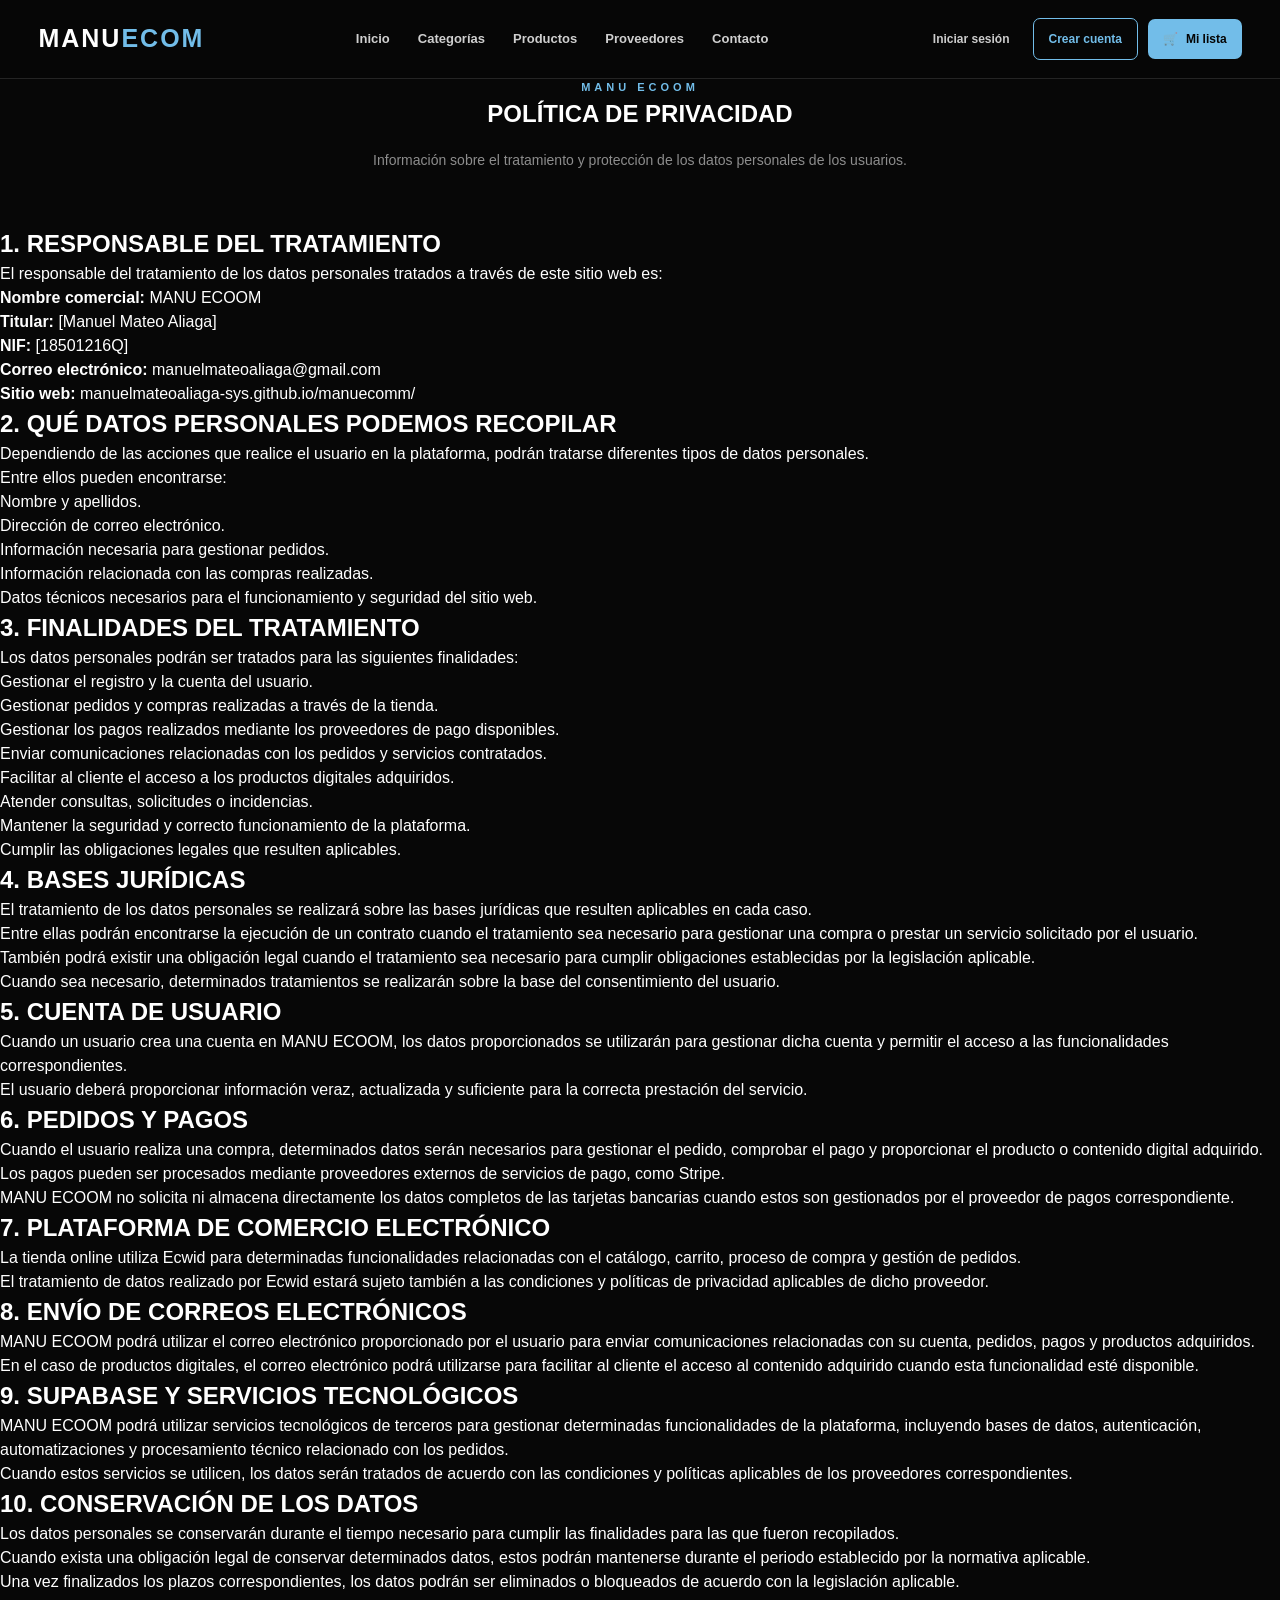
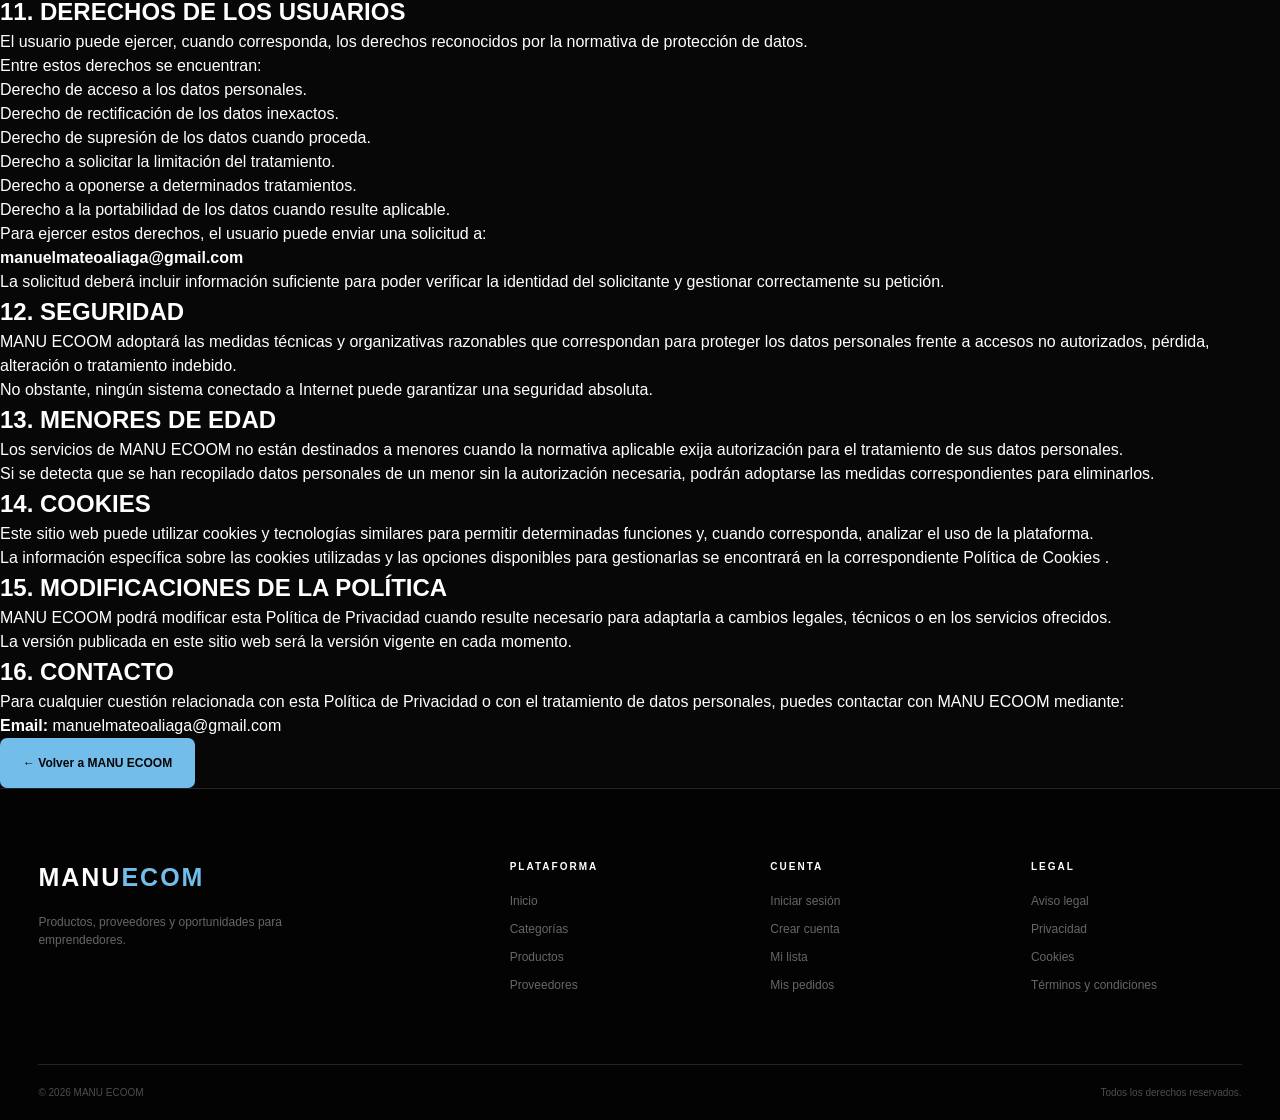
<file: privacidad.html>
<!DOCTYPE html>
<html lang="es">

<head>
    <meta charset="UTF-8">

    <meta name="viewport" content="width=device-width, initial-scale=1.0">

    <meta name="description"
        content="Política de Privacidad de MANU ECOOM. Información sobre el tratamiento y protección de datos personales.">

    <meta name="theme-color" content="#080808">

    <title>Política de Privacidad | MANU ECOOM</title>

    <link rel="stylesheet" href="styles.css">
</head>

<body>

    <!-- =====================================================
         HEADER
    ====================================================== -->

    <header class="site-header">

        <div class="header-container">

            <a href="index.html" class="logo">
                MANU<span>ECOM</span>
            </a>

            <nav class="main-nav">

                <a href="index.html#inicio">Inicio</a>

                <a href="index.html#categorias">Categorías</a>

                <a href="index.html#productos">Productos</a>

                <a href="index.html#proveedores">Proveedores</a>

                <a href="index.html#contacto">Contacto</a>

            </nav>

            <div class="header-actions">

                <a href="login.html" class="login-link">
                    Iniciar sesión
                </a>

                <a href="registro.html" class="register-button">
                    Crear cuenta
                </a>

                <a href="carrito.html" class="cart-button">
                    🛒
                    <span>Mi lista</span>
                </a>

            </div>

        </div>

    </header>


    <!-- =====================================================
         POLÍTICA DE PRIVACIDAD
    ====================================================== -->

    <main>

        <section class="legal-section">

            <div class="section-heading">

                <div class="section-label">
                    MANU ECOOM
                </div>

                <h1>
                    POLÍTICA DE PRIVACIDAD
                </h1>

                <p>
                    Información sobre el tratamiento y protección
                    de los datos personales de los usuarios.
                </p>

            </div>


            <div class="legal-content">


                <h2>
                    1. RESPONSABLE DEL TRATAMIENTO
                </h2>

                <p>
                    El responsable del tratamiento de los datos
                    personales tratados a través de este sitio web es:
                </p>

                <p>
                    <strong>Nombre comercial:</strong>
                    MANU ECOOM
                </p>

                <p>
                    <strong>Titular:</strong>
                    [Manuel Mateo Aliaga]
                </p>

                <p>
                    <strong>NIF:</strong>
                    [18501216Q]
                </p>

                <p>
                    <strong>Correo electrónico:</strong>
                    manuelmateoaliaga@gmail.com
                </p>

                <p>
                    <strong>Sitio web:</strong>
                    manuelmateoaliaga-sys.github.io/manuecomm/
                </p>


                <h2>
                    2. QUÉ DATOS PERSONALES PODEMOS RECOPILAR
                </h2>

                <p>
                    Dependiendo de las acciones que realice el usuario
                    en la plataforma, podrán tratarse diferentes tipos
                    de datos personales.
                </p>

                <p>
                    Entre ellos pueden encontrarse:
                </p>

                <ul>

                    <li>
                        Nombre y apellidos.
                    </li>

                    <li>
                        Dirección de correo electrónico.
                    </li>

                    <li>
                        Información necesaria para gestionar pedidos.
                    </li>

                    <li>
                        Información relacionada con las compras realizadas.
                    </li>

                    <li>
                        Datos técnicos necesarios para el funcionamiento
                        y seguridad del sitio web.
                    </li>

                </ul>


                <h2>
                    3. FINALIDADES DEL TRATAMIENTO
                </h2>

                <p>
                    Los datos personales podrán ser tratados para las
                    siguientes finalidades:
                </p>

                <ul>

                    <li>
                        Gestionar el registro y la cuenta del usuario.
                    </li>

                    <li>
                        Gestionar pedidos y compras realizadas a través
                        de la tienda.
                    </li>

                    <li>
                        Gestionar los pagos realizados mediante los
                        proveedores de pago disponibles.
                    </li>

                    <li>
                        Enviar comunicaciones relacionadas con los
                        pedidos y servicios contratados.
                    </li>

                    <li>
                        Facilitar al cliente el acceso a los productos
                        digitales adquiridos.
                    </li>

                    <li>
                        Atender consultas, solicitudes o incidencias.
                    </li>

                    <li>
                        Mantener la seguridad y correcto funcionamiento
                        de la plataforma.
                    </li>

                    <li>
                        Cumplir las obligaciones legales que resulten
                        aplicables.
                    </li>

                </ul>


                <h2>
                    4. BASES JURÍDICAS
                </h2>

                <p>
                    El tratamiento de los datos personales se realizará
                    sobre las bases jurídicas que resulten aplicables
                    en cada caso.
                </p>

                <p>
                    Entre ellas podrán encontrarse la ejecución de un
                    contrato cuando el tratamiento sea necesario para
                    gestionar una compra o prestar un servicio solicitado
                    por el usuario.
                </p>

                <p>
                    También podrá existir una obligación legal cuando
                    el tratamiento sea necesario para cumplir obligaciones
                    establecidas por la legislación aplicable.
                </p>

                <p>
                    Cuando sea necesario, determinados tratamientos se
                    realizarán sobre la base del consentimiento del usuario.
                </p>


                <h2>
                    5. CUENTA DE USUARIO
                </h2>

                <p>
                    Cuando un usuario crea una cuenta en MANU ECOOM,
                    los datos proporcionados se utilizarán para gestionar
                    dicha cuenta y permitir el acceso a las funcionalidades
                    correspondientes.
                </p>

                <p>
                    El usuario deberá proporcionar información veraz,
                    actualizada y suficiente para la correcta prestación
                    del servicio.
                </p>


                <h2>
                    6. PEDIDOS Y PAGOS
                </h2>

                <p>
                    Cuando el usuario realiza una compra, determinados
                    datos serán necesarios para gestionar el pedido,
                    comprobar el pago y proporcionar el producto o
                    contenido digital adquirido.
                </p>

                <p>
                    Los pagos pueden ser procesados mediante proveedores
                    externos de servicios de pago, como Stripe.
                </p>

                <p>
                    MANU ECOOM no solicita ni almacena directamente los
                    datos completos de las tarjetas bancarias cuando
                    estos son gestionados por el proveedor de pagos
                    correspondiente.
                </p>


                <h2>
                    7. PLATAFORMA DE COMERCIO ELECTRÓNICO
                </h2>

                <p>
                    La tienda online utiliza Ecwid para determinadas
                    funcionalidades relacionadas con el catálogo,
                    carrito, proceso de compra y gestión de pedidos.
                </p>

                <p>
                    El tratamiento de datos realizado por Ecwid estará
                    sujeto también a las condiciones y políticas de
                    privacidad aplicables de dicho proveedor.
                </p>


                <h2>
                    8. ENVÍO DE CORREOS ELECTRÓNICOS
                </h2>

                <p>
                    MANU ECOOM podrá utilizar el correo electrónico
                    proporcionado por el usuario para enviar comunicaciones
                    relacionadas con su cuenta, pedidos, pagos y productos
                    adquiridos.
                </p>

                <p>
                    En el caso de productos digitales, el correo electrónico
                    podrá utilizarse para facilitar al cliente el acceso
                    al contenido adquirido cuando esta funcionalidad esté
                    disponible.
                </p>


                <h2>
                    9. SUPABASE Y SERVICIOS TECNOLÓGICOS
                </h2>

                <p>
                    MANU ECOOM podrá utilizar servicios tecnológicos de
                    terceros para gestionar determinadas funcionalidades
                    de la plataforma, incluyendo bases de datos, autenticación,
                    automatizaciones y procesamiento técnico relacionado
                    con los pedidos.
                </p>

                <p>
                    Cuando estos servicios se utilicen, los datos serán
                    tratados de acuerdo con las condiciones y políticas
                    aplicables de los proveedores correspondientes.
                </p>


                <h2>
                    10. CONSERVACIÓN DE LOS DATOS
                </h2>

                <p>
                    Los datos personales se conservarán durante el tiempo
                    necesario para cumplir las finalidades para las que
                    fueron recopilados.
                </p>

                <p>
                    Cuando exista una obligación legal de conservar
                    determinados datos, estos podrán mantenerse durante
                    el periodo establecido por la normativa aplicable.
                </p>

                <p>
                    Una vez finalizados los plazos correspondientes,
                    los datos podrán ser eliminados o bloqueados de
                    acuerdo con la legislación aplicable.
                </p>


                <h2>
                    11. DERECHOS DE LOS USUARIOS
                </h2>

                <p>
                    El usuario puede ejercer, cuando corresponda, los
                    derechos reconocidos por la normativa de protección
                    de datos.
                </p>

                <p>
                    Entre estos derechos se encuentran:
                </p>

                <ul>

                    <li>
                        Derecho de acceso a los datos personales.
                    </li>

                    <li>
                        Derecho de rectificación de los datos inexactos.
                    </li>

                    <li>
                        Derecho de supresión de los datos cuando proceda.
                    </li>

                    <li>
                        Derecho a solicitar la limitación del tratamiento.
                    </li>

                    <li>
                        Derecho a oponerse a determinados tratamientos.
                    </li>

                    <li>
                        Derecho a la portabilidad de los datos cuando
                        resulte aplicable.
                    </li>

                </ul>

                <p>
                    Para ejercer estos derechos, el usuario puede enviar
                    una solicitud a:
                </p>

                <p>
                    <strong>
                        manuelmateoaliaga@gmail.com
                    </strong>
                </p>

                <p>
                    La solicitud deberá incluir información suficiente
                    para poder verificar la identidad del solicitante
                    y gestionar correctamente su petición.
                </p>


                <h2>
                    12. SEGURIDAD
                </h2>

                <p>
                    MANU ECOOM adoptará las medidas técnicas y organizativas
                    razonables que correspondan para proteger los datos
                    personales frente a accesos no autorizados, pérdida,
                    alteración o tratamiento indebido.
                </p>

                <p>
                    No obstante, ningún sistema conectado a Internet puede
                    garantizar una seguridad absoluta.
                </p>


                <h2>
                    13. MENORES DE EDAD
                </h2>

                <p>
                    Los servicios de MANU ECOOM no están destinados a
                    menores cuando la normativa aplicable exija autorización
                    para el tratamiento de sus datos personales.
                </p>

                <p>
                    Si se detecta que se han recopilado datos personales
                    de un menor sin la autorización necesaria, podrán
                    adoptarse las medidas correspondientes para eliminarlos.
                </p>


                <h2>
                    14. COOKIES
                </h2>

                <p>
                    Este sitio web puede utilizar cookies y tecnologías
                    similares para permitir determinadas funciones y,
                    cuando corresponda, analizar el uso de la plataforma.
                </p>

                <p>
                    La información específica sobre las cookies utilizadas
                    y las opciones disponibles para gestionarlas se
                    encontrará en la correspondiente
                    <a href="cookies.html">
                        Política de Cookies
                    </a>.
                </p>


                <h2>
                    15. MODIFICACIONES DE LA POLÍTICA
                </h2>

                <p>
                    MANU ECOOM podrá modificar esta Política de Privacidad
                    cuando resulte necesario para adaptarla a cambios
                    legales, técnicos o en los servicios ofrecidos.
                </p>

                <p>
                    La versión publicada en este sitio web será la
                    versión vigente en cada momento.
                </p>


                <h2>
                    16. CONTACTO
                </h2>

                <p>
                    Para cualquier cuestión relacionada con esta Política
                    de Privacidad o con el tratamiento de datos personales,
                    puedes contactar con MANU ECOOM mediante:
                </p>

                <p>
                    <strong>
                        Email:
                    </strong>

                    manuelmateoaliaga@gmail.com
                </p>


                <div class="legal-back">

                    <a href="index.html" class="primary-button">
                        ← Volver a MANU ECOOM
                    </a>

                </div>

            </div>

        </section>

    </main>


    <!-- =====================================================
         FOOTER
    ====================================================== -->

    <footer>

        <div class="footer-container">

            <div class="footer-brand">

                <a href="index.html" class="logo">
                    MANU<span>ECOM</span>
                </a>

                <p>
                    Productos, proveedores y oportunidades
                    para emprendedores.
                </p>

            </div>


            <div class="footer-column">

                <h4>
                    PLATAFORMA
                </h4>

                <a href="index.html#inicio">
                    Inicio
                </a>

                <a href="index.html#categorias">
                    Categorías
                </a>

                <a href="index.html#productos">
                    Productos
                </a>

                <a href="index.html#proveedores">
                    Proveedores
                </a>

            </div>


            <div class="footer-column">

                <h4>
                    CUENTA
                </h4>

                <a href="login.html">
                    Iniciar sesión
                </a>

                <a href="registro.html">
                    Crear cuenta
                </a>

                <a href="carrito.html">
                    Mi lista
                </a>

                <a href="pedidos.html">
                    Mis pedidos
                </a>

            </div>


            <div class="footer-column">

                <h4>
                    LEGAL
                </h4>

                <a href="aviso-legal.html">
                    Aviso legal
                </a>

                <a href="privacidad.html">
                    Privacidad
                </a>

                <a href="cookies.html">
                    Cookies
                </a>

                <a href="terminos.html">
                    Términos y condiciones
                </a>

            </div>

        </div>


        <div class="footer-bottom">

            <span>
                © 2026 MANU ECOOM
            </span>

            <span>
                Todos los derechos reservados.
            </span>

        </div>

    </footer>


    <script src="script.js"></script>

</body>

</html>
</file>
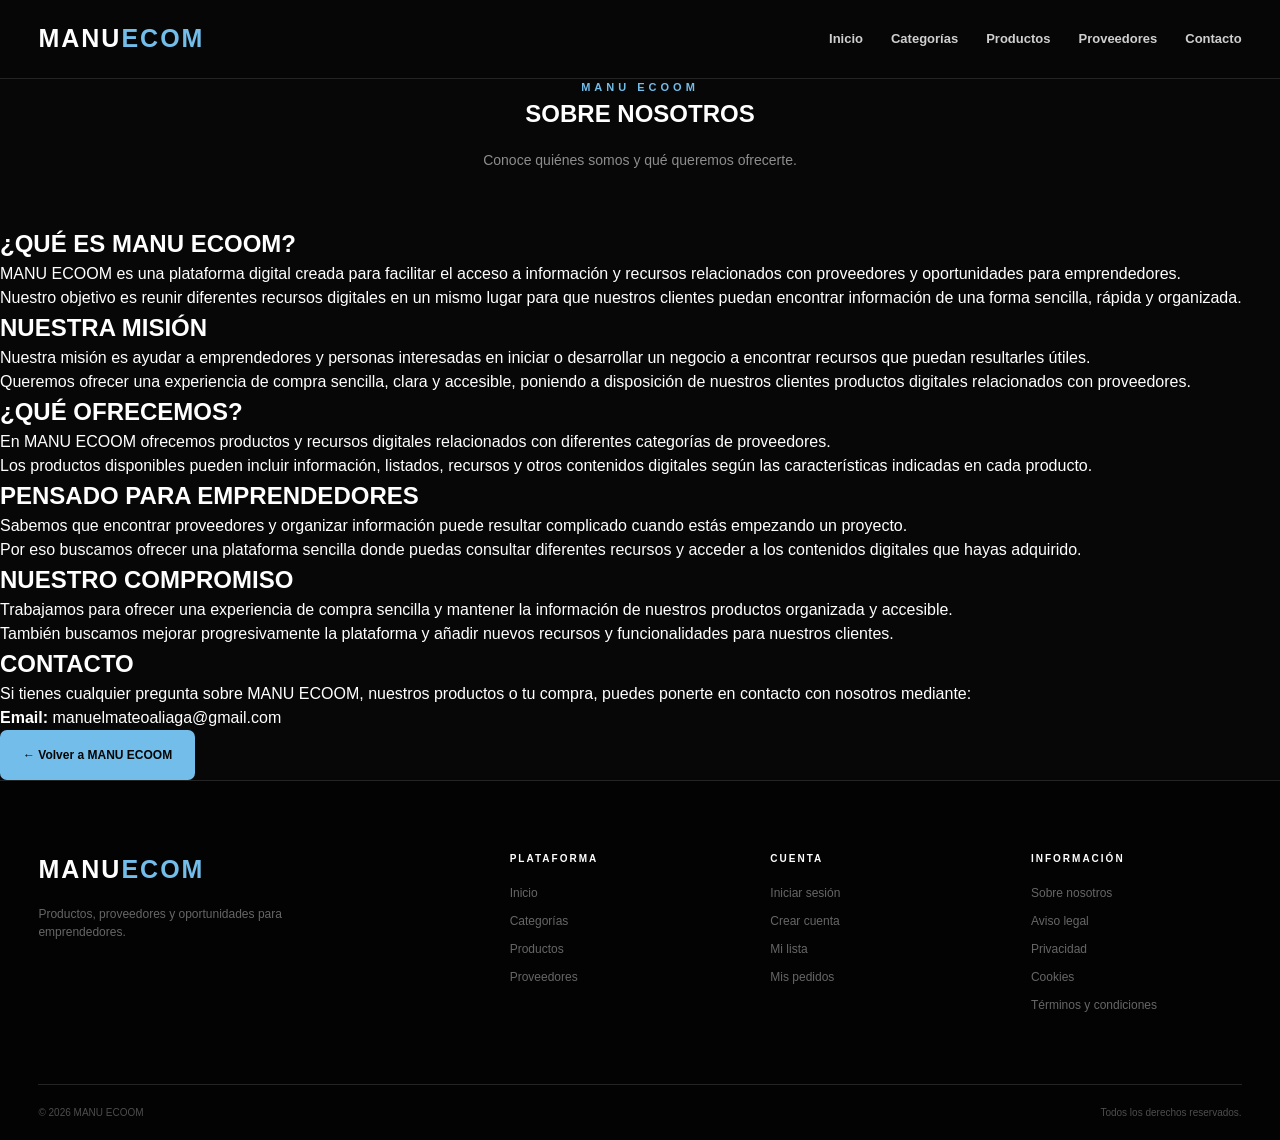
<file: sobre-nosotros.html>
<!DOCTYPE html>
<html lang="es">

<head>
    <meta charset="UTF-8">
    <meta name="viewport" content="width=device-width, initial-scale=1.0">

    <meta name="description"
        content="Conoce MANU ECOOM y descubre nuestra misión de ayudar a emprendedores a encontrar proveedores y recursos para sus negocios.">

    <meta name="theme-color" content="#080808">

    <title>Sobre Nosotros | MANU ECOOM</title>

    <link rel="stylesheet" href="styles.css">
</head>

<body>

    <!-- =====================================================
         HEADER
    ====================================================== -->

    <header class="site-header">

        <div class="header-container">

            <a href="index.html" class="logo">
                MANU<span>ECOM</span>
            </a>

            <nav class="main-nav">

                <a href="index.html#inicio">Inicio</a>
                <a href="index.html#categorias">Categorías</a>
                <a href="index.html#productos">Productos</a>
                <a href="index.html#proveedores">Proveedores</a>
                <a href="index.html#contacto">Contacto</a>

            </nav>

        </div>

    </header>


    <!-- =====================================================
         SOBRE NOSOTROS
    ====================================================== -->

    <main>

        <section class="legal-section">

            <div class="section-heading">

                <div class="section-label">
                    MANU ECOOM
                </div>

                <h1>
                    SOBRE NOSOTROS
                </h1>

                <p>
                    Conoce quiénes somos y qué queremos ofrecerte.
                </p>

            </div>


            <div class="legal-content">

                <h2>
                    ¿QUÉ ES MANU ECOOM?
                </h2>

                <p>
                    MANU ECOOM es una plataforma digital creada para
                    facilitar el acceso a información y recursos
                    relacionados con proveedores y oportunidades para
                    emprendedores.
                </p>

                <p>
                    Nuestro objetivo es reunir diferentes recursos
                    digitales en un mismo lugar para que nuestros clientes
                    puedan encontrar información de una forma sencilla,
                    rápida y organizada.
                </p>


                <h2>
                    NUESTRA MISIÓN
                </h2>

                <p>
                    Nuestra misión es ayudar a emprendedores y personas
                    interesadas en iniciar o desarrollar un negocio a
                    encontrar recursos que puedan resultarles útiles.
                </p>

                <p>
                    Queremos ofrecer una experiencia de compra sencilla,
                    clara y accesible, poniendo a disposición de nuestros
                    clientes productos digitales relacionados con
                    proveedores.
                </p>


                <h2>
                    ¿QUÉ OFRECEMOS?
                </h2>

                <p>
                    En MANU ECOOM ofrecemos productos y recursos digitales
                    relacionados con diferentes categorías de proveedores.
                </p>

                <p>
                    Los productos disponibles pueden incluir información,
                    listados, recursos y otros contenidos digitales según
                    las características indicadas en cada producto.
                </p>


                <h2>
                    PENSADO PARA EMPRENDEDORES
                </h2>

                <p>
                    Sabemos que encontrar proveedores y organizar
                    información puede resultar complicado cuando estás
                    empezando un proyecto.
                </p>

                <p>
                    Por eso buscamos ofrecer una plataforma sencilla donde
                    puedas consultar diferentes recursos y acceder a los
                    contenidos digitales que hayas adquirido.
                </p>


                <h2>
                    NUESTRO COMPROMISO
                </h2>

                <p>
                    Trabajamos para ofrecer una experiencia de compra
                    sencilla y mantener la información de nuestros
                    productos organizada y accesible.
                </p>

                <p>
                    También buscamos mejorar progresivamente la plataforma
                    y añadir nuevos recursos y funcionalidades para nuestros
                    clientes.
                </p>


                <h2>
                    CONTACTO
                </h2>

                <p>
                    Si tienes cualquier pregunta sobre MANU ECOOM,
                    nuestros productos o tu compra, puedes ponerte en
                    contacto con nosotros mediante:
                </p>

                <p>
                    <strong>Email:</strong>
                    manuelmateoaliaga@gmail.com
                </p>


                <div class="legal-back">

                    <a href="index.html" class="primary-button">
                        ← Volver a MANU ECOOM
                    </a>

                </div>

            </div>

        </section>

    </main>


    <!-- =====================================================
         FOOTER
    ====================================================== -->

    <footer>

        <div class="footer-container">

            <div class="footer-brand">

                <a href="index.html" class="logo">
                    MANU<span>ECOM</span>
                </a>

                <p>
                    Productos, proveedores y oportunidades
                    para emprendedores.
                </p>

            </div>


            <div class="footer-column">

                <h4>
                    PLATAFORMA
                </h4>

                <a href="index.html#inicio">
                    Inicio
                </a>

                <a href="index.html#categorias">
                    Categorías
                </a>

                <a href="index.html#productos">
                    Productos
                </a>

                <a href="index.html#proveedores">
                    Proveedores
                </a>

            </div>


            <div class="footer-column">

                <h4>
                    CUENTA
                </h4>

                <a href="login.html">
                    Iniciar sesión
                </a>

                <a href="registro.html">
                    Crear cuenta
                </a>

                <a href="carrito.html">
                    Mi lista
                </a>

                <a href="pedidos.html">
                    Mis pedidos
                </a>

            </div>


            <div class="footer-column">

                <h4>
                    INFORMACIÓN
                </h4>

                <a href="sobre-nosotros.html">
                    Sobre nosotros
                </a>

                <a href="aviso-legal.html">
                    Aviso legal
                </a>

                <a href="privacidad.html">
                    Privacidad
                </a>

                <a href="cookies.html">
                    Cookies
                </a>

                <a href="terminos.html">
                    Términos y condiciones
                </a>

            </div>

        </div>


        <div class="footer-bottom">

            <span>
                © 2026 MANU ECOOM
            </span>

            <span>
                Todos los derechos reservados.
            </span>

        </div>

    </footer>


    <script src="script.js"></script>

</body>

</html>
</file>
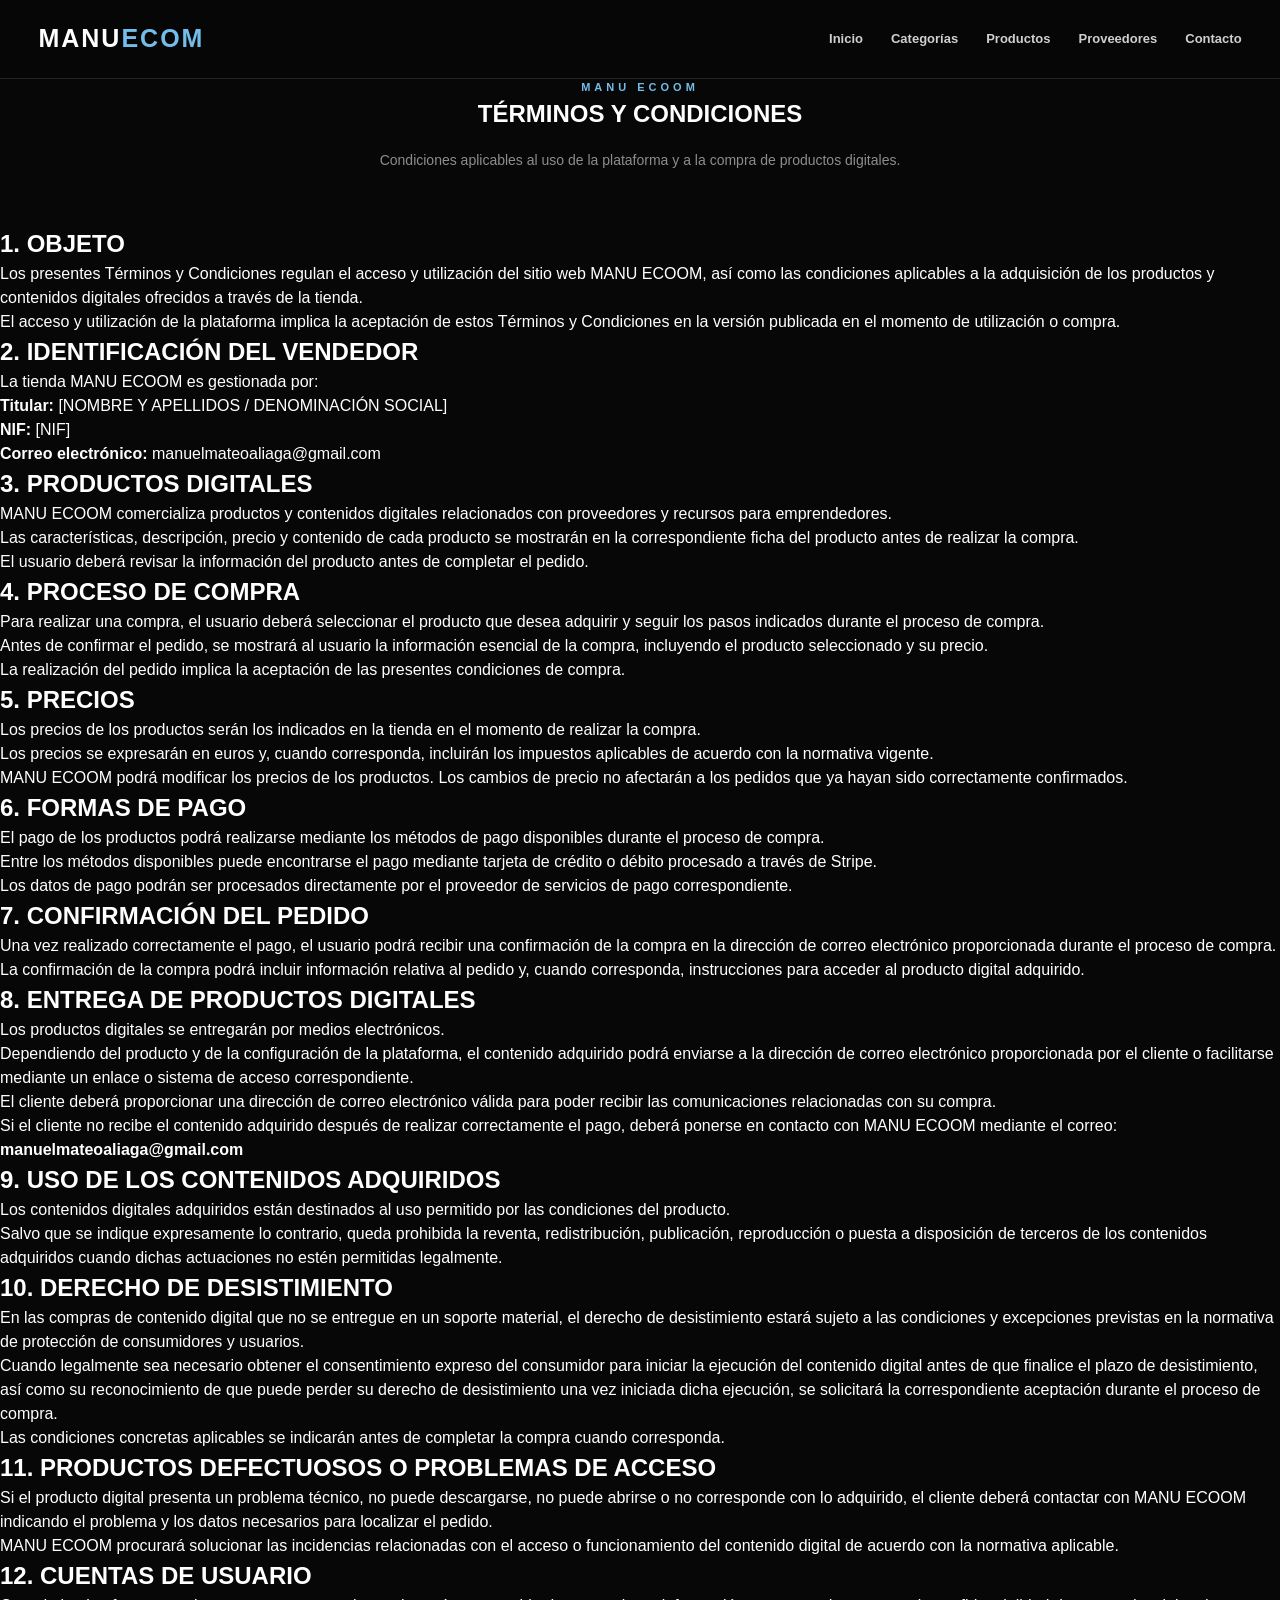
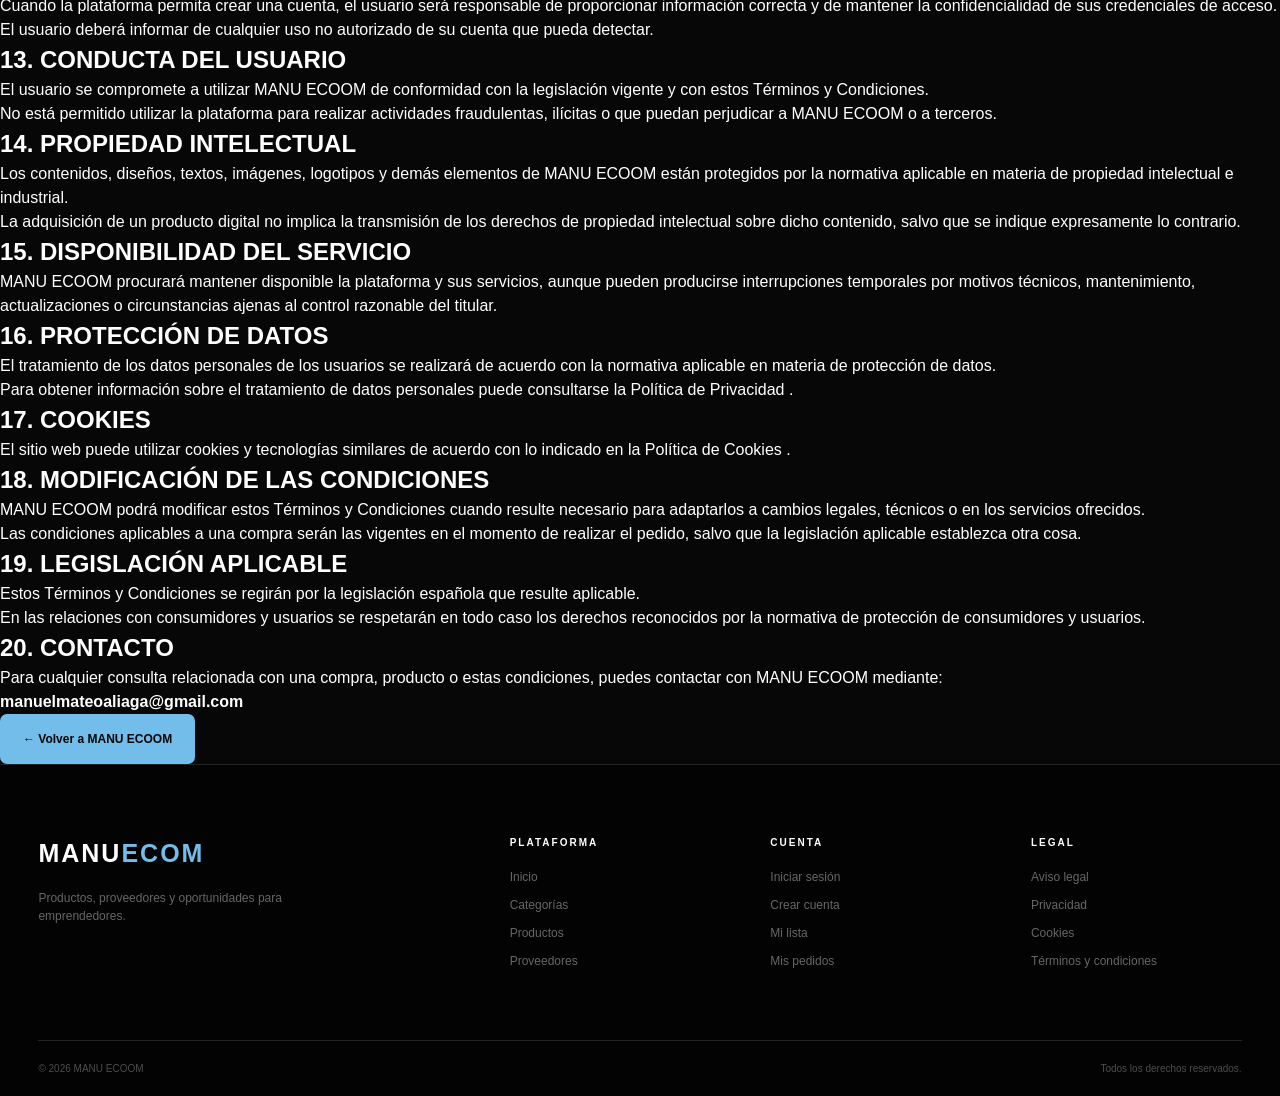
<file: terminos.html>
<!DOCTYPE html>
<html lang="es">

<head>
    <meta charset="UTF-8">
    <meta name="viewport" content="width=device-width, initial-scale=1.0">

    <meta name="description"
        content="Términos y condiciones de compra de MANU ECOOM.">

    <meta name="theme-color" content="#080808">

    <title>Términos y Condiciones | MANU ECOOM</title>

    <link rel="stylesheet" href="styles.css">
</head>

<body>

    <!-- =====================================================
         HEADER
    ====================================================== -->

    <header class="site-header">

        <div class="header-container">

            <a href="index.html" class="logo">
                MANU<span>ECOM</span>
            </a>

            <nav class="main-nav">

                <a href="index.html#inicio">Inicio</a>
                <a href="index.html#categorias">Categorías</a>
                <a href="index.html#productos">Productos</a>
                <a href="index.html#proveedores">Proveedores</a>
                <a href="index.html#contacto">Contacto</a>

            </nav>

   
           
    </header>


    <!-- =====================================================
         TÉRMINOS Y CONDICIONES
    ====================================================== -->

    <main>

        <section class="legal-section">

            <div class="section-heading">

                <div class="section-label">
                    MANU ECOOM
                </div>

                <h1>
                    TÉRMINOS Y CONDICIONES
                </h1>

                <p>
                    Condiciones aplicables al uso de la plataforma
                    y a la compra de productos digitales.
                </p>

            </div>


            <div class="legal-content">


                <h2>
                    1. OBJETO
                </h2>

                <p>
                    Los presentes Términos y Condiciones regulan el acceso
                    y utilización del sitio web MANU ECOOM, así como las
                    condiciones aplicables a la adquisición de los productos
                    y contenidos digitales ofrecidos a través de la tienda.
                </p>

                <p>
                    El acceso y utilización de la plataforma implica la
                    aceptación de estos Términos y Condiciones en la versión
                    publicada en el momento de utilización o compra.
                </p>


                <h2>
                    2. IDENTIFICACIÓN DEL VENDEDOR
                </h2>

                <p>
                    La tienda MANU ECOOM es gestionada por:
                </p>

                <p>
                    <strong>Titular:</strong>
                    [NOMBRE Y APELLIDOS / DENOMINACIÓN SOCIAL]
                </p>

                <p>
                    <strong>NIF:</strong>
                    [NIF]
                </p>

                <p>
                    <strong>Correo electrónico:</strong>
                    manuelmateoaliaga@gmail.com
                </p>


                <h2>
                    3. PRODUCTOS DIGITALES
                </h2>

                <p>
                    MANU ECOOM comercializa productos y contenidos digitales
                    relacionados con proveedores y recursos para emprendedores.
                </p>

                <p>
                    Las características, descripción, precio y contenido
                    de cada producto se mostrarán en la correspondiente
                    ficha del producto antes de realizar la compra.
                </p>

                <p>
                    El usuario deberá revisar la información del producto
                    antes de completar el pedido.
                </p>


                <h2>
                    4. PROCESO DE COMPRA
                </h2>

                <p>
                    Para realizar una compra, el usuario deberá seleccionar
                    el producto que desea adquirir y seguir los pasos
                    indicados durante el proceso de compra.
                </p>

                <p>
                    Antes de confirmar el pedido, se mostrará al usuario
                    la información esencial de la compra, incluyendo el
                    producto seleccionado y su precio.
                </p>

                <p>
                    La realización del pedido implica la aceptación de las
                    presentes condiciones de compra.
                </p>


                <h2>
                    5. PRECIOS
                </h2>

                <p>
                    Los precios de los productos serán los indicados en
                    la tienda en el momento de realizar la compra.
                </p>

                <p>
                    Los precios se expresarán en euros y, cuando corresponda,
                    incluirán los impuestos aplicables de acuerdo con la
                    normativa vigente.
                </p>

                <p>
                    MANU ECOOM podrá modificar los precios de los productos.
                    Los cambios de precio no afectarán a los pedidos que
                    ya hayan sido correctamente confirmados.
                </p>


                <h2>
                    6. FORMAS DE PAGO
                </h2>

                <p>
                    El pago de los productos podrá realizarse mediante
                    los métodos de pago disponibles durante el proceso
                    de compra.
                </p>

                <p>
                    Entre los métodos disponibles puede encontrarse el
                    pago mediante tarjeta de crédito o débito procesado
                    a través de Stripe.
                </p>

                <p>
                    Los datos de pago podrán ser procesados directamente
                    por el proveedor de servicios de pago correspondiente.
                </p>


                <h2>
                    7. CONFIRMACIÓN DEL PEDIDO
                </h2>

                <p>
                    Una vez realizado correctamente el pago, el usuario
                    podrá recibir una confirmación de la compra en la
                    dirección de correo electrónico proporcionada durante
                    el proceso de compra.
                </p>

                <p>
                    La confirmación de la compra podrá incluir información
                    relativa al pedido y, cuando corresponda, instrucciones
                    para acceder al producto digital adquirido.
                </p>


                <h2>
                    8. ENTREGA DE PRODUCTOS DIGITALES
                </h2>

                <p>
                    Los productos digitales se entregarán por medios
                    electrónicos.
                </p>

                <p>
                    Dependiendo del producto y de la configuración de la
                    plataforma, el contenido adquirido podrá enviarse a
                    la dirección de correo electrónico proporcionada por
                    el cliente o facilitarse mediante un enlace o sistema
                    de acceso correspondiente.
                </p>

                <p>
                    El cliente deberá proporcionar una dirección de correo
                    electrónico válida para poder recibir las comunicaciones
                    relacionadas con su compra.
                </p>

                <p>
                    Si el cliente no recibe el contenido adquirido después
                    de realizar correctamente el pago, deberá ponerse en
                    contacto con MANU ECOOM mediante el correo:
                </p>

                <p>
                    <strong>
                        manuelmateoaliaga@gmail.com
                    </strong>
                </p>


                <h2>
                    9. USO DE LOS CONTENIDOS ADQUIRIDOS
                </h2>

                <p>
                    Los contenidos digitales adquiridos están destinados
                    al uso permitido por las condiciones del producto.
                </p>

                <p>
                    Salvo que se indique expresamente lo contrario, queda
                    prohibida la reventa, redistribución, publicación,
                    reproducción o puesta a disposición de terceros de
                    los contenidos adquiridos cuando dichas actuaciones
                    no estén permitidas legalmente.
                </p>


                <h2>
                    10. DERECHO DE DESISTIMIENTO
                </h2>

                <p>
                    En las compras de contenido digital que no se entregue
                    en un soporte material, el derecho de desistimiento
                    estará sujeto a las condiciones y excepciones previstas
                    en la normativa de protección de consumidores y usuarios.
                </p>

                <p>
                    Cuando legalmente sea necesario obtener el consentimiento
                    expreso del consumidor para iniciar la ejecución del
                    contenido digital antes de que finalice el plazo de
                    desistimiento, así como su reconocimiento de que puede
                    perder su derecho de desistimiento una vez iniciada
                    dicha ejecución, se solicitará la correspondiente
                    aceptación durante el proceso de compra.
                </p>

                <p>
                    Las condiciones concretas aplicables se indicarán antes
                    de completar la compra cuando corresponda.
                </p>


                <h2>
                    11. PRODUCTOS DEFECTUOSOS O PROBLEMAS DE ACCESO
                </h2>

                <p>
                    Si el producto digital presenta un problema técnico,
                    no puede descargarse, no puede abrirse o no corresponde
                    con lo adquirido, el cliente deberá contactar con
                    MANU ECOOM indicando el problema y los datos necesarios
                    para localizar el pedido.
                </p>

                <p>
                    MANU ECOOM procurará solucionar las incidencias
                    relacionadas con el acceso o funcionamiento del
                    contenido digital de acuerdo con la normativa aplicable.
                </p>


                <h2>
                    12. CUENTAS DE USUARIO
                </h2>

                <p>
                    Cuando la plataforma permita crear una cuenta, el
                    usuario será responsable de proporcionar información
                    correcta y de mantener la confidencialidad de sus
                    credenciales de acceso.
                </p>

                <p>
                    El usuario deberá informar de cualquier uso no autorizado
                    de su cuenta que pueda detectar.
                </p>


                <h2>
                    13. CONDUCTA DEL USUARIO
                </h2>

                <p>
                    El usuario se compromete a utilizar MANU ECOOM de
                    conformidad con la legislación vigente y con estos
                    Términos y Condiciones.
                </p>

                <p>
                    No está permitido utilizar la plataforma para realizar
                    actividades fraudulentas, ilícitas o que puedan perjudicar
                    a MANU ECOOM o a terceros.
                </p>


                <h2>
                    14. PROPIEDAD INTELECTUAL
                </h2>

                <p>
                    Los contenidos, diseños, textos, imágenes, logotipos
                    y demás elementos de MANU ECOOM están protegidos por
                    la normativa aplicable en materia de propiedad
                    intelectual e industrial.
                </p>

                <p>
                    La adquisición de un producto digital no implica la
                    transmisión de los derechos de propiedad intelectual
                    sobre dicho contenido, salvo que se indique expresamente
                    lo contrario.
                </p>


                <h2>
                    15. DISPONIBILIDAD DEL SERVICIO
                </h2>

                <p>
                    MANU ECOOM procurará mantener disponible la plataforma
                    y sus servicios, aunque pueden producirse interrupciones
                    temporales por motivos técnicos, mantenimiento,
                    actualizaciones o circunstancias ajenas al control
                    razonable del titular.
                </p>


                <h2>
                    16. PROTECCIÓN DE DATOS
                </h2>

                <p>
                    El tratamiento de los datos personales de los usuarios
                    se realizará de acuerdo con la normativa aplicable en
                    materia de protección de datos.
                </p>

                <p>
                    Para obtener información sobre el tratamiento de datos
                    personales puede consultarse la
                    <a href="privacidad.html">
                        Política de Privacidad
                    </a>.
                </p>


                <h2>
                    17. COOKIES
                </h2>

                <p>
                    El sitio web puede utilizar cookies y tecnologías
                    similares de acuerdo con lo indicado en la
                    <a href="cookies.html">
                        Política de Cookies
                    </a>.
                </p>


                <h2>
                    18. MODIFICACIÓN DE LAS CONDICIONES
                </h2>

                <p>
                    MANU ECOOM podrá modificar estos Términos y Condiciones
                    cuando resulte necesario para adaptarlos a cambios
                    legales, técnicos o en los servicios ofrecidos.
                </p>

                <p>
                    Las condiciones aplicables a una compra serán las
                    vigentes en el momento de realizar el pedido, salvo
                    que la legislación aplicable establezca otra cosa.
                </p>


                <h2>
                    19. LEGISLACIÓN APLICABLE
                </h2>

                <p>
                    Estos Términos y Condiciones se regirán por la
                    legislación española que resulte aplicable.
                </p>

                <p>
                    En las relaciones con consumidores y usuarios se
                    respetarán en todo caso los derechos reconocidos
                    por la normativa de protección de consumidores y
                    usuarios.
                </p>


                <h2>
                    20. CONTACTO
                </h2>

                <p>
                    Para cualquier consulta relacionada con una compra,
                    producto o estas condiciones, puedes contactar con
                    MANU ECOOM mediante:
                </p>

                <p>
                    <strong>
                        manuelmateoaliaga@gmail.com
                    </strong>
                </p>


                <div class="legal-back">

                    <a href="index.html" class="primary-button">
                        ← Volver a MANU ECOOM
                    </a>

                </div>

            </div>

        </section>

    </main>


    <!-- =====================================================
         FOOTER
    ====================================================== -->

    <footer>

        <div class="footer-container">

            <div class="footer-brand">

                <a href="index.html" class="logo">
                    MANU<span>ECOM</span>
                </a>

                <p>
                    Productos, proveedores y oportunidades
                    para emprendedores.
                </p>

            </div>


            <div class="footer-column">

                <h4>
                    PLATAFORMA
                </h4>

                <a href="index.html#inicio">
                    Inicio
                </a>

                <a href="index.html#categorias">
                    Categorías
                </a>

                <a href="index.html#productos">
                    Productos
                </a>

                <a href="index.html#proveedores">
                    Proveedores
                </a>

            </div>


            <div class="footer-column">

                <h4>
                    CUENTA
                </h4>

                <a href="login.html">
                    Iniciar sesión
                </a>

                <a href="registro.html">
                    Crear cuenta
                </a>

                <a href="carrito.html">
                    Mi lista
                </a>

                <a href="pedidos.html">
                    Mis pedidos
                </a>

            </div>


            <div class="footer-column">

                <h4>
                    LEGAL
                </h4>

                <a href="aviso-legal.html">
                    Aviso legal
                </a>

                <a href="privacidad.html">
                    Privacidad
                </a>

                <a href="cookies.html">
                    Cookies
                </a>

                <a href="terminos.html">
                    Términos y condiciones
                </a>

            </div>

        </div>


        <div class="footer-bottom">

            <span>
                © 2026 MANU ECOOM
            </span>

            <span>
                Todos los derechos reservados.
            </span>

        </div>

    </footer>


    <script src="script.js"></script>

</body>

</html>
</file>
<file: styles.css>
/* =========================================================
   MANU ECOOM — ESTILOS PROFESIONALES
========================================================= */

:root {
    --bg: #070707;
    --bg-soft: #0d0d0d;
    --card: #111111;
    --card-hover: #151515;
    --border: #242424;
    --text: #ffffff;
    --muted: #8d8d8d;
    --blue: #72bde9;
    --blue-dark: #3c8fbd;
    --max-width: 1450px;
}

/* =========================================================
   RESET
========================================================= */

* {
    margin: 0;
    padding: 0;
    box-sizing: border-box;
}

html {
    scroll-behavior: smooth;
}

body {
    background: var(--bg);
    color: var(--text);
    font-family: Arial, Helvetica, sans-serif;
    line-height: 1.5;
    overflow-x: hidden;
}

a {
    color: inherit;
    text-decoration: none;
}

button {
    font-family: inherit;
}

img {
    max-width: 100%;
}


/* =========================================================
   HEADER
========================================================= */

.site-header {
    position: sticky;
    top: 0;
    z-index: 1000;

    width: 100%;

    background: rgba(7, 7, 7, 0.94);

    border-bottom: 1px solid var(--border);

    backdrop-filter: blur(18px);
}

.header-container {
    width: min(94%, var(--max-width));
    min-height: 78px;

    margin: auto;

    display: flex;
    align-items: center;
    justify-content: space-between;

    gap: 30px;
}

.logo {
    font-size: 25px;
    font-weight: 900;
    letter-spacing: 2px;
    white-space: nowrap;
}

.logo span {
    color: var(--blue);
}

.main-nav {
    display: flex;
    align-items: center;
    gap: 28px;
}

.main-nav a {
    position: relative;

    color: #cfcfcf;

    font-size: 13px;
    font-weight: 700;

    transition: 0.25s ease;
}

.main-nav a::after {
    content: "";

    position: absolute;

    left: 0;
    bottom: -8px;

    width: 0;
    height: 2px;

    background: var(--blue);

    transition: 0.25s ease;
}

.main-nav a:hover {
    color: #fff;
}

.main-nav a:hover::after {
    width: 100%;
}

.header-actions {
    display: flex;
    align-items: center;
    gap: 10px;
}

.login-link {
    padding: 10px 13px;

    color: #ccc;

    font-size: 12px;
    font-weight: 700;

    transition: 0.25s;
}

.login-link:hover {
    color: var(--blue);
}

.register-button,
.cart-button {
    display: inline-flex;
    align-items: center;
    justify-content: center;

    gap: 8px;

    padding: 11px 15px;

    border-radius: 7px;

    font-size: 12px;
    font-weight: 800;

    transition: 0.25s ease;
}

.register-button {
    border: 1px solid var(--blue);

    color: var(--blue);
}

.register-button:hover {
    background: var(--blue);
    color: #050505;
}

.cart-button {
    background: var(--blue);
    color: #050505;
}

.cart-button:hover {
    background: #fff;
    transform: translateY(-2px);
}

.cart-button strong {
    min-width: 21px;
    height: 21px;

    display: inline-flex;
    align-items: center;
    justify-content: center;

    border-radius: 50%;

    background: #050505;
    color: #fff;

    font-size: 10px;
}


/* =========================================================
   HERO
========================================================= */

.hero {
    position: relative;

    min-height: 680px;

    display: flex;
    align-items: center;

    background-image: url(
        "https://images.unsplash.com/photo-1556742049-0cfed4f6a45d?auto=format&fit=crop&w=2200&q=90"
    );

    background-size: cover;
    background-position: center;
}

.hero-overlay {
    position: absolute;
    inset: 0;

    background:
        linear-gradient(
            90deg,
            rgba(0, 0, 0, 0.97) 0%,
            rgba(0, 0, 0, 0.82) 42%,
            rgba(0, 0, 0, 0.35) 100%
        );
}

.hero-container {
    position: relative;
    z-index: 2;

    width: min(90%, var(--max-width));

    margin: auto;

    display: flex;
    align-items: center;
    justify-content: space-between;

    gap: 70px;
}

.hero-content {
    max-width: 760px;
}

.hero-label,
.section-label {
    color: var(--blue);

    font-size: 11px;
    font-weight: 900;

    letter-spacing: 4px;
}

.hero h1 {
    margin-top: 20px;

    font-size: clamp(54px, 7vw, 102px);

    line-height: 0.92;

    font-weight: 900;

    letter-spacing: -5px;
}

.hero h1 span {
    display: block;
    color: var(--blue);
}

.hero p {
    max-width: 650px;

    margin-top: 30px;

    color: #b9b9b9;

    font-size: 17px;

    line-height: 1.8;
}

.hero-buttons {
    display: flex;
    align-items: center;

    gap: 13px;

    margin-top: 35px;
}

.primary-button,
.secondary-button {
    display: inline-flex;
    align-items: center;
    justify-content: center;

    min-height: 50px;

    padding: 0 23px;

    border-radius: 7px;

    font-size: 12px;
    font-weight: 900;

    transition: 0.3s ease;
}

.primary-button {
    gap: 18px;

    background: var(--blue);
    color: #050505;
}

.primary-button:hover {
    background: #fff;
    transform: translateY(-3px);
}

.secondary-button {
    border: 1px solid #444;

    color: #fff;
}

.secondary-button:hover {
    border-color: var(--blue);
    color: var(--blue);
}


/* =========================================================
   HERO CARD
========================================================= */

.hero-card {
    width: 310px;
    min-width: 310px;

    padding: 22px;

    border: 1px solid rgba(255, 255, 255, 0.18);

    background: rgba(0, 0, 0, 0.48);

    backdrop-filter: blur(12px);

    border-radius: 12px;

    box-shadow: 0 30px 90px rgba(0, 0, 0, 0.5);
}

.hero-card-top {
    display: flex;
    align-items: center;
    justify-content: space-between;

    padding-bottom: 15px;

    border-bottom: 1px solid #333;

    color: #888;

    font-size: 10px;
    font-weight: 800;
}

.hero-card-top span:first-child {
    color: var(--blue);
}

.hero-card-content {
    padding: 70px 0 30px;
}

.hero-card-content small {
    color: #777;

    font-size: 10px;
    font-weight: 800;

    letter-spacing: 2px;
}

.hero-card-content strong {
    display: block;

    margin-top: 10px;

    font-size: 30px;
    line-height: 1.05;
}

.hero-card-content p {
    margin-top: 18px;

    color: #888;

    font-size: 11px;
}


/* =========================================================
   STATS
========================================================= */

.stats {
    border-top: 1px solid var(--border);
    border-bottom: 1px solid var(--border);

    background: #090909;
}

.stats-container {
    width: min(94%, var(--max-width));

    margin: auto;

    display: grid;

    grid-template-columns: repeat(4, 1fr);
}

.stat {
    padding: 30px;

    text-align: center;

    border-right: 1px solid var(--border);
}

.stat:last-child {
    border-right: none;
}

.stat strong {
    display: block;

    color: var(--blue);

    font-size: 26px;
    font-weight: 900;
}

.stat span {
    display: block;

    margin-top: 4px;

    color: #707070;

    font-size: 10px;
    font-weight: 700;

    letter-spacing: 2px;

    text-transform: uppercase;
}


/* =========================================================
   SECTION HEADING
========================================================= */

.section-heading {
    max-width: 750px;

    margin: 0 auto 55px;

    text-align: center;
}

.section-heading h2 {
    margin-top: 10px;

    font-size: clamp(34px, 5vw, 56px);

    line-height: 1;

    font-weight: 900;

    letter-spacing: -2px;
}

.section-heading p {
    margin-top: 18px;

    color: var(--muted);

    font-size: 14px;
}


/* =========================================================
   CATEGORÍAS
========================================================= */

.categories-section {
    width: min(94%, var(--max-width));

    margin: auto;

    padding: 105px 0;
}

.category-grid {
    display: grid;

    grid-template-columns: repeat(5, 1fr);

    gap: 15px;
}

.category-card {
    position: relative;

    min-height: 310px;

    overflow: hidden;

    border: 1px solid var(--border);

    border-radius: 10px;

    background: #111;

    transition: 0.35s ease;
}

.category-card img {
    position: absolute;
    inset: 0;

    width: 100%;
    height: 100%;

    object-fit: cover;

    transition: 0.5s ease;
}

.category-overlay {
    position: absolute;
    inset: 0;

    background:
        linear-gradient(
            to top,
            rgba(0, 0, 0, 0.96),
            rgba(0, 0, 0, 0.15)
        );
}

.category-content {
    position: absolute;

    left: 20px;
    right: 20px;
    bottom: 20px;

    z-index: 2;
}

.category-content span {
    color: var(--blue);

    font-size: 10px;
    font-weight: 900;
}

.category-content h3 {
    margin-top: 5px;

    font-size: 21px;
    font-weight: 900;
}

.category-content p {
    margin-top: 3px;

    color: #aaa;

    font-size: 11px;
}

.category-card:hover {
    transform: translateY(-7px);

    border-color: var(--blue);
}

.category-card:hover img {
    transform: scale(1.08);
}


/* =========================================================
   PRODUCTOS
========================================================= */

.products-section {
    padding: 105px 3%;

    background: #090909;

    border-top: 1px solid var(--border);
    border-bottom: 1px solid var(--border);
}

.products-section .section-heading {
    width: min(94%, 750px);
}

.product-grid {
    width: min(100%, 1450px);

    margin: auto;

    display: grid;

    grid-template-columns: repeat(3, 1fr);

    gap: 25px;
}


/* =========================================================
   PRODUCT CARD
========================================================= */

.product-card {
    overflow: hidden;

    background: var(--card);

    border: 1px solid var(--border);

    border-radius: 12px;

    transition: 0.35s ease;
}

.product-card:hover {
    transform: translateY(-7px);

    border-color: #3d718d;

    background: var(--card-hover);

    box-shadow: 0 25px 70px rgba(0, 0, 0, 0.45);
}

.product-image {
    position: relative;

    height: 300px;

    overflow: hidden;

    background: #161616;
}

.product-image img {
    width: 100%;
    height: 100%;

    display: block;

    object-fit: cover;

    transition: transform 0.5s ease;
}

.product-card:hover .product-image img {
    transform: scale(1.06);
}

.product-category {
    position: absolute;

    top: 15px;
    left: 15px;

    padding: 7px 10px;

    background: var(--blue);

    color: #050505;

    border-radius: 5px;

    font-size: 9px;
    font-weight: 900;

    letter-spacing: 1px;
}

.product-number {
    position: absolute;

    top: 15px;
    right: 15px;

    width: 38px;
    height: 38px;

    display: flex;
    align-items: center;
    justify-content: center;

    border: 1px solid rgba(255,255,255,.25);

    border-radius: 50%;

    background: rgba(0,0,0,.7);

    color: #fff;

    font-size: 10px;
    font-weight: 900;
}

.product-body {
    padding: 24px;
}

.product-supplier {
    color: #656565;

    font-size: 9px;
    font-weight: 900;

    letter-spacing: 2px;
}

.product-body h3 {
    margin-top: 7px;

    font-size: 26px;
    font-weight: 900;
}

.product-body > p {
    min-height: 45px;

    margin-top: 9px;

    color: #858585;

    font-size: 13px;

    line-height: 1.6;
}

.product-footer {
    display: flex;
    align-items: flex-end;
    justify-content: space-between;

    gap: 15px;

    margin-top: 22px;
    padding-top: 18px;

    border-top: 1px solid var(--border);
}

.price small {
    display: block;

    color: #666;

    font-size: 9px;
    font-weight: 800;

    letter-spacing: 1px;
}

.price strong {
    display: block;

    margin-top: 2px;

    color: var(--blue);

    font-size: 24px;
    font-weight: 900;
}

.add-product {
    padding: 11px 15px;

    border: 1px solid var(--blue);

    border-radius: 6px;

    background: transparent;

    color: var(--blue);

    font-size: 10px;
    font-weight: 900;

    cursor: pointer;

    transition: 0.25s ease;
}

.add-product:hover {
    background: var(--blue);

    color: #050505;
}


/* =========================================================
   PROVEEDORES
========================================================= */

.suppliers-section {
    width: min(94%, 1200px);

    margin: auto;

    padding: 105px 0;
}

.supplier-grid {
    display: grid;

    grid-template-columns: repeat(2, 1fr);

    gap: 15px;
}

.supplier-card {
    display: flex;
    align-items: center;

    gap: 20px;

    padding: 22px;

    border: 1px solid var(--border);

    border-radius: 10px;

    background: #0c0c0c;

    transition: 0.3s ease;
}

.supplier-card:hover {
    border-color: #3d718d;

    transform: translateY(-4px);
}

.supplier-logo {
    width: 58px;
    height: 58px;

    min-width: 58px;

    display: flex;
    align-items: center;
    justify-content: center;

    border: 1px solid #333;

    border-radius: 8px;

    background: #151515;
}

.supplier-logo span {
    color: var(--blue);

    font-size: 12px;
    font-weight: 900;
}

.supplier-card small {
    color: #555;

    font-size: 8px;
    font-weight: 900;

    letter-spacing: 2px;
}

.supplier-card h3 {
    margin-top: 3px;

    font-size: 18px;
}

.supplier-card p {
    margin-top: 2px;

    color: #777;

    font-size: 11px;
}

.supplier-status {
    margin-left: auto;

    color: #6c6c6c;

    font-size: 8px;
    font-weight: 900;

    white-space: nowrap;
}


/* =========================================================
   CTA
========================================================= */

.cta-section {
    padding: 100px 4%;

    background:
        radial-gradient(
            circle at 80% 50%,
            rgba(53, 127, 165, .25),
            transparent 35%
        ),

        #080808;

    border-top: 1px solid var(--border);
}

.cta-container {
    width: min(100%, 1250px);

    margin: auto;

    display: flex;
    align-items: center;
    justify-content: space-between;

    gap: 50px;
}

.cta-container h2 {
    max-width: 700px;

    margin-top: 12px;

    font-size: clamp(40px, 6vw, 72px);

    line-height: .95;

    letter-spacing: -3px;

    font-weight: 900;
}

.cta-container h2 span {
    display: block;

    color: var(--blue);
}

.cta-container p {
    max-width: 650px;

    margin-top: 20px;

    color: #888;

    font-size: 14px;
}


/* =========================================================
   FOOTER
========================================================= */

footer {
    background: #030303;

    border-top: 1px solid var(--border);
}

.footer-container {
    width: min(94%, var(--max-width));

    margin: auto;

    padding: 70px 0;

    display: grid;

    grid-template-columns: 2fr repeat(3, 1fr);

    gap: 50px;
}

.footer-brand p {
    max-width: 300px;

    margin-top: 17px;

    color: #666;

    font-size: 12px;
}

.footer-column {
    display: flex;
    flex-direction: column;

    gap: 10px;
}

.footer-column h4 {
    margin-bottom: 8px;

    color: #fff;

    font-size: 10px;
    font-weight: 900;

    letter-spacing: 2px;
}

.footer-column a {
    width: fit-content;

    color: #666;

    font-size: 12px;

    transition: 0.25s;
}

.footer-column a:hover {
    color: var(--blue);
}

.footer-bottom {
    width: min(94%, var(--max-width));

    margin: auto;

    padding: 20px 0;

    display: flex;
    justify-content: space-between;

    border-top: 1px solid var(--border);

    color: #4d4d4d;

    font-size: 10px;
}


/* =========================================================
   RESPONSIVE — TABLET
========================================================= */

@media (max-width: 1200px) {

    .main-nav {
        gap: 17px;
    }

    .header-actions .login-link {
        display: none;
    }

    .category-grid {
        grid-template-columns: repeat(3, 1fr);
    }

    .hero-card {
        width: 270px;
        min-width: 270px;
    }

}


/* =========================================================
   RESPONSIVE — TABLET PEQUEÑO
========================================================= */

@media (max-width: 950px) {

    .main-nav {
        display: none;
    }

    .hero {
        min-height: 600px;
    }

    .hero-container {
        justify-content: center;
    }

    .hero-card {
        display: none;
    }

    .product-grid {
        grid-template-columns: repeat(2, 1fr);
    }

    .category-grid {
        grid-template-columns: repeat(2, 1fr);
    }

    .footer-container {
        grid-template-columns: repeat(2, 1fr);
    }

}


/* =========================================================
   RESPONSIVE — MÓVIL
========================================================= */

@media (max-width: 650px) {

    .header-container {
        min-height: 68px;

        width: 92%;
    }

    .logo {
        font-size: 20px;
    }

    .register-button {
        display: none;
    }

    .cart-button span {
        display: none;
    }

    .hero {
        min-height: 620px;
    }

    .hero-container {
        width: 90%;
    }

    .hero h1 {
        font-size: 55px;

        letter-spacing: -3px;
    }

    .hero p {
        font-size: 14px;
    }

    .hero-buttons {
        flex-direction: column;

        align-items: stretch;
    }

    .primary-button,
    .secondary-button {
        width: 100%;
    }

    .stats-container {
        grid-template-columns: repeat(2, 1fr);
    }

    .stat {
        padding: 22px 10px;
    }

    .stat:nth-child(2) {
        border-right: none;
    }

    .stat:nth-child(3),
    .stat:nth-child(4) {
        border-top: 1px solid var(--border);
    }

    .categories-section,
    .suppliers-section {
        padding: 75px 0;
    }

    .products-section {
        padding: 75px 4%;
    }

    .category-grid,
    .product-grid,
    .supplier-grid {
        grid-template-columns: 1fr;
    }

    .category-card {
        min-height: 280px;
    }

    .product-image {
        height: 280px;
    }

    .supplier-card {
        align-items: flex-start;
    }

    .supplier-status {
        display: none;
    }

    .cta-section {
        padding: 75px 6%;
    }

    .cta-container {
        flex-direction: column;

        align-items: flex-start;
    }

    .cta-container .primary-button {
        width: auto;
    }

    .footer-container {
        grid-template-columns: 1fr 1fr;

        gap: 40px 20px;
    }

    .footer-brand {
        grid-column: 1 / -1;
    }

    .footer-bottom {
        flex-direction: column;

        gap: 7px;
    }

}

/* =========================================================
   CARRITO — MANU ECOOM
========================================================= */

.cart-page {
    min-height: 80vh;
    background: #070707;
}

.cart-section {
    width: min(94%, 1450px);
    margin: auto;
    padding: 80px 0 110px;
}

.cart-heading {
    display: flex;
    align-items: flex-end;
    justify-content: space-between;
    gap: 30px;
    margin-bottom: 45px;
}

.cart-heading h1 {
    margin-top: 10px;
    font-size: clamp(42px, 6vw, 72px);
    line-height: .95;
    letter-spacing: -3px;
    font-weight: 900;
}

.cart-heading p {
    margin-top: 15px;
    color: #777;
    font-size: 14px;
}


/* =========================================================
   DISTRIBUCIÓN
========================================================= */

.cart-layout {
    display: grid;
    grid-template-columns: minmax(0, 1fr) 380px;
    gap: 25px;
    align-items: start;
}


/* =========================================================
   PRODUCTOS
========================================================= */

.cart-products {
    min-width: 0;
}

#cartItems {
    display: flex;
    flex-direction: column;
    gap: 12px;
}

.cart-item {
    display: grid;
    grid-template-columns: 100px minmax(0, 1fr) auto auto;
    align-items: center;
    gap: 22px;

    padding: 18px;

    background: #0e0e0e;

    border: 1px solid #222;
    border-radius: 10px;

    transition: .25s ease;
}

.cart-item:hover {
    border-color: #365c6f;
    background: #111;
}


/* =========================================================
   IMAGEN DEL PRODUCTO
========================================================= */

.cart-item-image {
    width: 100px;
    height: 100px;

    display: flex;
    align-items: center;
    justify-content: center;

    border-radius: 8px;

    background:
        linear-gradient(
            135deg,
            #171717,
            #090909
        );

    border: 1px solid #292929;

    overflow: hidden;
}

.cart-item-image div {
    color: #3d718d;
    font-size: 12px;
    font-weight: 900;
    letter-spacing: 2px;
}


/* =========================================================
   INFORMACIÓN
========================================================= */

.cart-item-info {
    min-width: 0;
}

.cart-item-info small {
    color: #5c5c5c;

    font-size: 8px;
    font-weight: 900;

    letter-spacing: 2px;
}

.cart-item-info h3 {
    margin-top: 5px;

    font-size: 20px;
    font-weight: 900;

    white-space: nowrap;
    overflow: hidden;
    text-overflow: ellipsis;
}

.cart-item-info span {
    display: block;

    margin-top: 6px;

    color: #777;

    font-size: 11px;
}


/* =========================================================
   CANTIDAD
========================================================= */

.cart-quantity {
    display: flex;
    align-items: center;
    gap: 12px;

    padding: 5px 8px;

    border: 1px solid #292929;
    border-radius: 6px;

    background: #090909;
}

.cart-quantity strong {
    min-width: 20px;

    text-align: center;

    font-size: 12px;
}

.quantity-button {
    width: 27px;
    height: 27px;

    border: none;
    border-radius: 4px;

    background: #171717;

    color: #aaa;

    font-size: 16px;

    cursor: pointer;

    transition: .2s;
}

.quantity-button:hover {
    background: var(--blue);
    color: #050505;
}


/* =========================================================
   PRECIO
========================================================= */

.cart-item-price {
    min-width: 100px;

    text-align: right;
}

.cart-item-price strong {
    display: block;

    color: var(--blue);

    font-size: 18px;
    font-weight: 900;
}

.remove-product {
    margin-top: 7px;

    border: none;
    background: transparent;

    color: #555;

    font-size: 9px;
    font-weight: 800;

    cursor: pointer;

    transition: .2s;
}

.remove-product:hover {
    color: #e57373;
}


/* =========================================================
   CARRITO VACÍO
========================================================= */

.empty-cart {
    min-height: 400px;

    display: none;

    flex-direction: column;
    align-items: center;
    justify-content: center;

    padding: 50px;

    border: 1px dashed #292929;
    border-radius: 10px;

    text-align: center;

    background: #0b0b0b;
}

.empty-cart-icon {
    width: 65px;
    height: 65px;

    display: flex;
    align-items: center;
    justify-content: center;

    margin-bottom: 20px;

    border-radius: 50%;

    background: #151515;

    font-size: 25px;
}

.empty-cart h2 {
    font-size: 25px;
    font-weight: 900;
}

.empty-cart p {
    max-width: 400px;

    margin: 10px 0 25px;

    color: #666;

    font-size: 12px;
}


/* =========================================================
   RESUMEN
========================================================= */

.cart-summary {
    position: sticky;
    top: 105px;

    padding: 28px;

    border: 1px solid #252525;
    border-radius: 11px;

    background:
        linear-gradient(
            145deg,
            #111,
            #0a0a0a
        );
}

.summary-label {
    color: var(--blue);

    font-size: 9px;
    font-weight: 900;

    letter-spacing: 2px;
}

.cart-summary h2 {
    margin-top: 7px;

    font-size: 28px;
    font-weight: 900;
}

.summary-row {
    display: flex;
    justify-content: space-between;
    align-items: center;

    margin-top: 25px;

    color: #777;

    font-size: 12px;
}

.summary-row strong {
    color: #fff;

    font-size: 12px;
}

.summary-divider {
    height: 1px;

    margin: 25px 0;

    background: #292929;
}

.summary-total {
    display: flex;
    align-items: center;
    justify-content: space-between;

    gap: 20px;
}

.summary-total span {
    color: #777;

    font-size: 10px;
    font-weight: 900;

    letter-spacing: 2px;
}

.summary-total strong {
    color: var(--blue);

    font-size: 28px;
    font-weight: 900;
}


/* =========================================================
   CHECKOUT
========================================================= */

.checkout-button {
    width: 100%;

    min-height: 52px;

    margin-top: 28px;

    display: flex;
    align-items: center;
    justify-content: space-between;

    padding: 0 18px;

    border-radius: 7px;

    background: var(--blue);

    color: #050505;

    font-size: 11px;
    font-weight: 900;

    transition: .3s ease;
}

.checkout-button:hover {
    background: #fff;

    transform: translateY(-2px);
}

.checkout-button span {
    font-size: 17px;
}

.checkout-button.disabled {
    opacity: .35;

    pointer-events: none;
}


/* =========================================================
   COMPRA SEGURA
========================================================= */

.secure-payment {
    display: flex;
    align-items: center;
    justify-content: center;

    gap: 7px;

    margin-top: 17px;

    color: #555;

    font-size: 9px;
    font-weight: 800;

    letter-spacing: 1px;
}


/* =========================================================
   RESPONSIVE CARRITO
========================================================= */

@media (max-width: 1000px) {

    .cart-layout {
        grid-template-columns: 1fr;
    }

    .cart-summary {
        position: static;
    }

}


@media (max-width: 700px) {

    .cart-section {
        padding: 60px 0 80px;
    }

    .cart-heading {
        align-items: flex-start;
        flex-direction: column;
    }

    .cart-heading .secondary-button {
        width: auto;
    }

    .cart-item {
        grid-template-columns: 75px minmax(0, 1fr);
        gap: 15px;
    }

    .cart-item-image {
        width: 75px;
        height: 75px;

        grid-row: span 2;
    }

    .cart-quantity {
        grid-column: 2;
        width: fit-content;
    }

    .cart-item-price {
        grid-column: 2;

        text-align: left;
    }

    .cart-item-price strong {
        display: inline-block;
        margin-right: 12px;
    }/* =========================================================
   MANU ECOM — PREMIUM DESIGN SYSTEM
   ========================================================= */

:root {
    --bg: #070707;
    --bg-soft: #0d0d0d;
    --bg-card: #111111;
    --bg-card-2: #151515;

    --gold: #d8b56a;
    --gold-light: #f1d58d;
    --gold-dark: #9c7837;

    --white: #ffffff;
    --text: #f5f5f5;
    --muted: #9b9b9b;
    --muted-2: #686868;

    --border: rgba(255, 255, 255, 0.09);
    --border-gold: rgba(216, 181, 106, 0.3);

    --radius: 18px;
    --radius-lg: 28px;

    --container: 1380px;

    --shadow:
        0 20px 70px rgba(0, 0, 0, 0.45);

    --shadow-gold:
        0 15px 50px rgba(216, 181, 106, 0.08);

    --transition: 0.3s cubic-bezier(.2,.8,.2,1);
}


/* =========================================================
   RESET
   ========================================================= */

* {
    margin: 0;
    padding: 0;
    box-sizing: border-box;
}

html {
    scroll-behavior: smooth;
    background: var(--bg);
}

body {
    margin: 0;
    background:
        radial-gradient(
            circle at 50% -20%,
            rgba(216, 181, 106, 0.07),
            transparent 38%
        ),
        var(--bg);

    color: var(--text);

    font-family:
        Inter,
        -apple-system,
        BlinkMacSystemFont,
        "Segoe UI",
        Roboto,
        Arial,
        sans-serif;

    line-height: 1.6;
    overflow-x: hidden;
}

img {
    max-width: 100%;
    display: block;
}

a {
    color: inherit;
    text-decoration: none;
}

button,
input,
textarea,
select {
    font: inherit;
}


/* =========================================================
   SELECTION
   ========================================================= */

::selection {
    background: var(--gold);
    color: #050505;
}


/* =========================================================
   SCROLLBAR
   ========================================================= */

::-webkit-scrollbar {
    width: 9px;
}

::-webkit-scrollbar-track {
    background: #050505;
}

::-webkit-scrollbar-thumb {
    background: #292929;
    border-radius: 20px;
}

::-webkit-scrollbar-thumb:hover {
    background: var(--gold-dark);
}


/* =========================================================
   HEADER
   ========================================================= */

.site-header {
    position: sticky;
    top: 0;
    z-index: 999;

    width: 100%;

    background: rgba(7, 7, 7, 0.82);

    backdrop-filter: blur(20px);
    -webkit-backdrop-filter: blur(20px);

    border-bottom: 1px solid rgba(255,255,255,0.07);
}

.header-container {
    width: min(100% - 48px, var(--container));

    min-height: 82px;

    margin: 0 auto;

    display: flex;
    align-items: center;
    justify-content: space-between;

    gap: 40px;
}


/* LOGO */

.logo {
    display: inline-flex;
    align-items: center;

    font-size: 24px;
    font-weight: 900;

    letter-spacing: -1.5px;

    white-space: nowrap;
}

.logo span {
    color: var(--gold);
}


/* NAVIGATION */

.main-nav {
    display: flex;
    align-items: center;
    justify-content: center;

    gap: 34px;

    margin-left: auto;
    margin-right: 20px;
}

.main-nav a {
    position: relative;

    color: #aaa;

    font-size: 14px;
    font-weight: 600;

    transition: var(--transition);
}

.main-nav a::after {
    content: "";

    position: absolute;

    left: 50%;
    bottom: -9px;

    width: 0;
    height: 2px;

    background: var(--gold);

    transform: translateX(-50%);

    transition: var(--transition);
}

.main-nav a:hover {
    color: var(--white);
}

.main-nav a:hover::after {
    width: 100%;
}


/* HEADER BUTTON */

.header-actions {
    display: flex;
    align-items: center;
}

.register-button {
    display: inline-flex;
    align-items: center;
    justify-content: center;

    min-height: 44px;

    padding: 0 20px;

    border: 1px solid rgba(216,181,106,0.4);
    border-radius: 10px;

    background:
        linear-gradient(
            135deg,
            rgba(216,181,106,0.08),
            rgba(216,181,106,0.02)
        );

    color: var(--white);

    font-size: 14px;
    font-weight: 700;

    transition: var(--transition);
}

.register-button:hover {
    background: var(--gold);
    border-color: var(--gold);

    color: #050505;

    transform: translateY(-2px);

    box-shadow: 0 10px 30px rgba(216,181,106,0.2);
}


/* =========================================================
   HERO
   ========================================================= */

.hero {
    position: relative;

    min-height: 760px;

    display: flex;
    align-items: center;

    overflow: hidden;

    border-bottom: 1px solid var(--border);

    background:
        radial-gradient(
            circle at 75% 40%,
            rgba(216,181,106,0.12),
            transparent 28%
        ),
        radial-gradient(
            circle at 15% 80%,
            rgba(255,255,255,0.04),
            transparent 25%
        );
}

.hero::before {
    content: "";

    position: absolute;

    inset: 0;

    background:
        linear-gradient(
            90deg,
            rgba(7,7,7,0.95) 0%,
            rgba(7,7,7,0.75) 45%,
            rgba(7,7,7,0.3) 100%
        );

    pointer-events: none;
}

.hero-overlay {
    position: absolute;

    inset: 0;

    background:
        linear-gradient(
            transparent 0%,
            rgba(7,7,7,0.5) 100%
        );

    pointer-events: none;
}

.hero-container {
    position: relative;
    z-index: 2;

    width: min(100% - 48px, var(--container));

    margin: 0 auto;

    display: grid;

    grid-template-columns:
        minmax(0, 1.1fr)
        minmax(380px, 0.9fr);

    gap: 80px;

    align-items: center;
}

.hero-content {
    max-width: 720px;
}

.hero-label,
.section-label {
    display: inline-flex;
    align-items: center;
    gap: 10px;

    margin-bottom: 20px;

    color: var(--gold);

    font-size: 12px;
    font-weight: 800;

    letter-spacing: 4px;
    text-transform: uppercase;
}

.hero-label::before,
.section-label::before {
    content: "";

    width: 24px;
    height: 1px;

    background: var(--gold);
}

.hero h1 {
    margin: 0 0 25px;

    font-size:
        clamp(58px, 8vw, 110px);

    line-height: 0.9;

    letter-spacing: -5px;

    font-weight: 950;
}

.hero h1 span {
    display: block;

    color: transparent;

    -webkit-text-stroke: 1px rgba(255,255,255,0.55);

    text-shadow:
        0 0 50px rgba(216,181,106,0.05);
}

.hero p {
    max-width: 600px;

    margin-bottom: 35px;

    color: #9c9c9c;

    font-size: 18px;
    line-height: 1.8;
}


/* HERO BUTTONS */

.hero-buttons {
    display: flex;
    flex-wrap: wrap;

    gap: 14px;
}

.primary-button,
.secondary-button {
    min-height: 52px;

    padding: 0 24px;

    display: inline-flex;
    align-items: center;
    justify-content: center;

    border-radius: 11px;

    font-size: 14px;
    font-weight: 800;

    transition: var(--transition);
}

.primary-button {
    background: var(--gold);

    color: #050505;

    box-shadow:
        0 15px 40px rgba(216,181,106,0.14);
}

.primary-button:hover {
    background: var(--gold-light);

    transform: translateY(-3px);

    box-shadow:
        0 20px 50px rgba(216,181,106,0.23);
}

.primary-button span {
    margin-left: 12px;
    font-size: 18px;
}

.secondary-button {
    border: 1px solid rgba(255,255,255,0.13);

    background: rgba(255,255,255,0.03);

    color: var(--white);
}

.secondary-button:hover {
    border-color: rgba(216,181,106,0.4);

    background: rgba(216,181,106,0.07);

    transform: translateY(-3px);
}


/* HERO CARD */

.hero-card {
    position: relative;

    min-height: 440px;

    display: flex;
    flex-direction: column;
    justify-content: space-between;

    padding: 28px;

    border: 1px solid rgba(216,181,106,0.22);
    border-radius: var(--radius-lg);

    overflow: hidden;

    background:
        linear-gradient(
            145deg,
            rgba(216,181,106,0.1),
            rgba(255,255,255,0.025)
        );

    box-shadow: var(--shadow-gold);
}

.hero-card::before {
    content: "";

    position: absolute;

    width: 300px;
    height: 300px;

    right: -100px;
    bottom: -100px;

    border-radius: 50%;

    background: rgba(216,181,106,0.1);

    filter: blur(60px);
}

.hero-card-top {
    position: relative;
    z-index: 2;

    display: flex;
    justify-content: space-between;

    color: #aaa;

    font-size: 11px;
    font-weight: 700;

    letter-spacing: 2px;
}

.hero-card-content {
    position: relative;
    z-index: 2;
}

.hero-card-content small {
    display: block;

    margin-bottom: 15px;

    color: var(--gold);

    font-size: 11px;
    font-weight: 800;

    letter-spacing: 3px;
}

.hero-card-content strong {
    display: block;

    max-width: 400px;

    font-size: clamp(38px, 4vw, 64px);

    line-height: 0.95;

    letter-spacing: -3px;
}

.hero-card-content p {
    margin-top: 20px;

    color: #888;

    font-size: 13px;
}


/* =========================================================
   STATS
   ========================================================= */

.stats {
    border-bottom: 1px solid var(--border);

    background: #090909;
}

.stats-container {
    width: min(100% - 48px, var(--container));

    margin: 0 auto;

    display: grid;

    grid-template-columns: repeat(4, 1fr);
}

.stat {
    position: relative;

    min-height: 150px;

    display: flex;
    flex-direction: column;
    justify-content: center;

    padding: 20px 30px;

    border-right: 1px solid var(--border);
}

.stat:first-child {
    border-left: 1px solid var(--border);
}

.stat strong {
    margin-bottom: 5px;

    font-size: 32px;

    letter-spacing: -1px;

    color: var(--white);
}

.stat span {
    color: var(--muted);

    font-size: 12px;
    font-weight: 600;

    text-transform: uppercase;
    letter-spacing: 1.5px;
}


/* =========================================================
   GENERAL SECTIONS
   ========================================================= */

.categories-section,
.products-section,
.suppliers-section {
    width: min(100% - 48px, var(--container));

    margin: 0 auto;

    padding: 120px 0;
}

.section-heading {
    max-width: 760px;

    margin-bottom: 55px;
}

.section-heading h2 {
    margin-bottom: 14px;

    font-size: clamp(48px, 6vw, 82px);

    line-height: 0.95;

    letter-spacing: -4px;

    font-weight: 950;
}

.section-heading p {
    max-width: 650px;

    color: var(--muted);

    font-size: 16px;
}


/* =========================================================
   CATEGORIES
   ========================================================= */

.category-grid {
    display: grid;

    grid-template-columns: repeat(5, 1fr);

    gap: 14px;
}

.category-card {
    position: relative;

    min-height: 330px;

    overflow: hidden;

    border: 1px solid var(--border);
    border-radius: var(--radius);

    background: var(--bg-card);

    isolation: isolate;

    transition: var(--transition);
}

.category-card::after {
    content: "";

    position: absolute;

    inset: 0;

    z-index: 1;

    background:
        linear-gradient(
            180deg,
            transparent 25%,
            rgba(0,0,0,0.9) 100%
        );
}

.category-card img {
    position: absolute;

    inset: 0;

    width: 100%;
    height: 100%;

    object-fit: cover;

    transition:
        transform 0.7s cubic-bezier(.2,.8,.2,1),
        filter 0.4s ease;

    filter: saturate(0.75);
}

.category-card:hover {
    transform: translateY(-7px);

    border-color: var(--border-gold);

    box-shadow: var(--shadow);
}

.category-card:hover img {
    transform: scale(1.08);

    filter: saturate(1);
}

.category-overlay {
    position: absolute;

    inset: 0;

    z-index: 2;

    background:
        linear-gradient(
            180deg,
            rgba(216,181,106,0.04),
            transparent 50%,
            rgba(0,0,0,0.7)
        );
}

.category-content {
    position: absolute;

    left: 22px;
    right: 22px;
    bottom: 22px;

    z-index: 4;
}

.category-content > span {
    display: block;

    margin-bottom: 8px;

    color: var(--gold);

    font-size: 10px;
    font-weight: 800;

    letter-spacing: 2px;
}

.category-content h3 {
    margin-bottom: 3px;

    font-size: 23px;

    letter-spacing: -0.5px;
}

.category-content p {
    color: #aaa;

    font-size: 11px;
}


/* =========================================================
   PRODUCTS / ECWID
   ========================================================= */

.products-section {
    max-width: 1440px;
}

.products-section > .section-heading {
    padding-left: 12px;
}

#my-store-141602766 {
    width: 100%;

    padding: 10px;

    border: 1px solid rgba(255,255,255,0.08);
    border-radius: 24px;

    background:
        linear-gradient(
            145deg,
            #121212,
            #0b0b0b
        );

    box-shadow:
        0 30px 100px rgba(0,0,0,0.35);

    overflow: hidden;
}


/*
   CONTENEDOR ECWID

   Ecwid controla parte del contenido internamente,
   por lo que aquí estilizamos principalmente el marco.
*/

.ec-store {
    --ec-store-primary-color: #d8b56a;
}


/* Intento de eliminar el aspecto blanco exterior */

.ecwid,
.ecwid-minicart {
    font-family:
        Inter,
        -apple-system,
        BlinkMacSystemFont,
        "Segoe UI",
        sans-serif;
}


/* =========================================================
   SUPPLIERS
   ========================================================= */

.suppliers-section {
    padding-top: 100px;
}

.supplier-grid {
    display: grid;

    grid-template-columns: repeat(2, 1fr);

    gap: 14px;
}

.supplier-card {
    min-height: 150px;

    display: grid;

    grid-template-columns: 70px 1fr auto;

    align-items: center;

    gap: 22px;

    padding: 22px;

    border: 1px solid var(--border);
    border-radius: var(--radius);

    background:
        linear-gradient(
            145deg,
            rgba(255,255,255,0.035),
            rgba(255,255,255,0.015)
        );

    transition: var(--transition);
}

.supplier-card:hover {
    border-color: var(--border-gold);

    background:
        linear-gradient(
            145deg,
            rgba(216,181,106,0.07),
            rgba(255,255,255,0.02)
        );

    transform: translateY(-4px);
}

.supplier-logo {
    width: 64px;
    height: 64px;

    display: flex;
    align-items: center;
    justify-content: center;

    border: 1px solid var(--border-gold);
    border-radius: 14px;

    background:
        radial-gradient(
            circle,
            rgba(216,181,106,0.15),
            transparent 70%
        );
}

.supplier-logo span {
    color: var(--gold);

    font-size: 12px;
    font-weight: 800;

    letter-spacing: 1px;
}

.supplier-card small {
    display: block;

    margin-bottom: 4px;

    color: var(--gold);

    font-size: 9px;
    font-weight: 800;

    letter-spacing: 2px;
}

.supplier-card h3 {
    margin-bottom: 2px;

    font-size: 20px;
}

.supplier-card p {
    color: var(--muted);

    font-size: 12px;
}

.supplier-status {
    color: #8d8d8d;

    font-size: 10px;
    font-weight: 800;

    letter-spacing: 1px;

    white-space: nowrap;
}


/* =========================================================
   CTA
   ========================================================= */

.cta-section {
    width: min(100% - 48px, var(--container));

    margin: 0 auto 100px;

    border: 1px solid var(--border-gold);
    border-radius: var(--radius-lg);

    overflow: hidden;

    background:
        radial-gradient(
            circle at 85% 50%,
            rgba(216,181,106,0.12),
            transparent 35%
        ),
        linear-gradient(
            135deg,
            #111,
            #090909
        );
}

.cta-container {
    min-height: 330px;

    padding: 55px;

    display: flex;

    align-items: center;
    justify-content: space-between;

    gap: 50px;
}

.cta-container h2 {
    max-width: 700px;

    margin-bottom: 15px;

    font-size: clamp(42px, 5vw, 70px);

    line-height: 0.95;

    letter-spacing: -3px;
}

.cta-container h2 span {
    color: var(--gold);
}

.cta-container p {
    max-width: 580px;

    color: var(--muted);

    font-size: 15px;
}


/* =========================================================
   FOOTER
   ========================================================= */

footer {
    position: relative;

    border-top: 1px solid var(--border);

    background:
        radial-gradient(
            circle at 50% 0%,
            rgba(216,181,106,0.05),
            transparent 35%
        ),
        #050505;
}

.footer-container {
    width: min(100% - 48px, var(--container));

    margin: 0 auto;

    padding: 75px 0 60px;

    display: grid;

    grid-template-columns:
        1.6fr
        1fr
        1fr
        1fr;

    gap: 60px;
}

.footer-brand .logo {
    margin-bottom: 18px;

    font-size: 25px;
}

.footer-brand p {
    max-width: 310px;

    color: var(--muted);

    font-size: 13px;

    line-height: 1.8;
}

.footer-column {
    display: flex;
    flex-direction: column;

    align-items: flex-start;

    gap: 10px;
}

.footer-column h4 {
    margin-bottom: 12px;

    color: var(--white);

    font-size: 11px;
    font-weight: 800;

    letter-spacing: 2px;
}

.footer-column a {
    color: #777;

    font-size: 13px;

    transition: var(--transition);
}

.footer-column a:hover {
    color: var(--gold);

    transform: translateX(3px);
}

.footer-bottom {
    width: min(100% - 48px, var(--container));

    margin: 0 auto;

    padding: 22px 0;

    display: flex;
    justify-content: space-between;

    border-top: 1px solid var(--border);

    color: #555;

    font-size: 11px;
}


/* =========================================================
   LEGAL / INFORMATION PAGES
   Compatible with aviso-legal.html,
   privacidad.html, cookies.html,
   terminos.html and sobre-nosotros.html
   ========================================================= */

.legal-page,
.info-page,
.policy-page {
    min-height: calc(100vh - 82px);

    padding: 90px 24px 120px;

    background:
        radial-gradient(
            circle at 50% 0%,
            rgba(216,181,106,0.08),
            transparent 35%
        ),
        var(--bg);
}

.legal-container,
.info-container,
.policy-container {
    width: min(100%, 900px);

    margin: 0 auto;

    padding: 55px;

    border: 1px solid var(--border);

    border-radius: 24px;

    background:
        linear-gradient(
            145deg,
            rgba(255,255,255,0.035),
            rgba(255,255,255,0.015)
        );

    box-shadow: var(--shadow);
}

.legal-container h1,
.info-container h1,
.policy-container h1 {
    margin-bottom: 15px;

    color: var(--white);

    font-size: clamp(42px, 6vw, 68px);

    line-height: 0.95;

    letter-spacing: -3px;
}

.legal-container h2,
.info-container h2,
.policy-container h2 {
    margin-top: 45px;
    margin-bottom: 15px;

    color: var(--gold);

    font-size: 24px;

    line-height: 1.2;
}

.legal-container h3,
.info-container h3,
.policy-container h3 {
    margin-top: 30px;
    margin-bottom: 10px;

    color: var(--white);

    font-size: 18px;
}

.legal-container p,
.info-container p,
.policy-container p {
    margin-bottom: 16px;

    color: #aaa;

    font-size: 15px;

    line-height: 1.85;
}

.legal-container ul,
.info-container ul,
.policy-container ul {
    margin: 0 0 20px 20px;

    color: #aaa;
}

.legal-container li,
.info-container li,
.policy-container li {
    margin-bottom: 9px;

    line-height: 1.7;
}

.legal-container a,
.info-container a,
.policy-container a {
    color: var(--gold);

    text-decoration: underline;
    text-decoration-color: rgba(216,181,106,0.35);

    text-underline-offset: 3px;

    transition: var(--transition);
}

.legal-container a:hover,
.info-container a:hover,
.policy-container a:hover {
    color: var(--gold-light);
}


/* =========================================================
   FORMS
   ========================================================= */

input,
textarea,
select {
    width: 100%;

    padding: 14px 16px;

    border: 1px solid var(--border);
    border-radius: 10px;

    outline: none;

    background: #0d0d0d;

    color: var(--white);

    transition: var(--transition);
}

input:focus,
textarea:focus,
select:focus {
    border-color: var(--gold);

    box-shadow:
        0 0 0 3px rgba(216,181,106,0.08);
}

textarea {
    min-height: 150px;

    resize: vertical;
}


/* =========================================================
   MOBILE NAV / RESPONSIVE
   ========================================================= */

@media (max-width: 1100px) {

    .main-nav {
        gap: 20px;
    }

    .hero-container {
        grid-template-columns: 1fr;

        gap: 50px;

        padding: 80px 0;
    }

    .hero {
        min-height: auto;
    }

    .hero-card {
        min-height: 320px;
    }

    .category-grid {
        grid-template-columns: repeat(3, 1fr);
    }

    .footer-container {
        grid-template-columns: repeat(2, 1fr);
    }
}


@media (max-width: 800px) {

    .header-container {
        min-height: 70px;

        width: min(100% - 30px, var(--container));
    }

    .main-nav {
        display: none;
    }

    .register-button {
        min-height: 40px;

        padding: 0 14px;

        font-size: 12px;
    }

    .hero-container,
    .categories-section,
    .products-section,
    .suppliers-section {
        width: min(100% - 30px, var(--container));
    }

    .hero h1 {
        font-size: clamp(52px, 15vw, 80px);

        letter-spacing: -3px;
    }

    .hero p {
        font-size: 15px;
    }

    .hero-card {
        min-height: 280px;

        padding: 22px;
    }

    .stats-container {
        width: 100%;

        grid-template-columns: repeat(2, 1fr);
    }

    .stat {
        min-height: 120px;
    }

    .stat:nth-child(2) {
        border-right: 0;
    }

    .stat:nth-child(3),
    .stat:nth-child(4) {
        border-top: 1px solid var(--border);
    }

    .category-grid {
        grid-template-columns: repeat(2, 1fr);
    }

    .category-card {
        min-height: 270px;
    }

    .supplier-grid {
        grid-template-columns: 1fr;
    }

    .cta-section {
        width: min(100% - 30px, var(--container));

        margin-bottom: 60px;
    }

    .cta-container {
        padding: 40px 25px;

        flex-direction: column;

        align-items: flex-start;
    }

    .footer-container {
        width: min(100% - 30px, var(--container));

        grid-template-columns: 1fr 1fr;

        gap: 40px 25px;

        padding: 55px 0 40px;
    }

    .footer-bottom {
        width: min(100% - 30px, var(--container));

        flex-direction: column;

        gap: 6px;
    }

    .legal-container,
    .info-container,
    .policy-container {
        padding: 35px 24px;
    }

    .legal-page,
    .info-page,
    .policy-page {
        padding: 50px 15px 80px;
    }
}


@media (max-width: 520px) {

    .hero-buttons {
        flex-direction: column;
        align-items: stretch;
    }

    .primary-button,
    .secondary-button {
        width: 100%;
    }

    .stats-container {
        grid-template-columns: 1fr 1fr;
    }

    .category-grid {
        grid-template-columns: 1fr 1fr;

        gap: 9px;
    }

    .category-card {
        min-height: 230px;
    }

    .category-content {
        left: 15px;
        right: 15px;
        bottom: 15px;
    }

    .category-content h3 {
        font-size: 18px;
    }

    .supplier-card {
        grid-template-columns: 55px 1fr;

        gap: 15px;
    }

    .supplier-logo {
        width: 52px;
        height: 52px;
    }

    .supplier-status {
        grid-column: 2;

        margin-top: -8px;
    }

    .footer-container {
        grid-template-columns: 1fr;
    }
}


/* =========================================================
   ACCESSIBILITY
   ========================================================= */

a:focus-visible,
button:focus-visible,
input:focus-visible,
textarea:focus-visible,
select:focus-visible {
    outline: 2px solid var(--gold);

    outline-offset: 4px;
}


/* =========================================================
   REDUCED MOTION
   ========================================================= */

@media (prefers-reduced-motion: reduce) {

    *,
    *::before,
    *::after {
        scroll-behavior: auto !important;

        transition: none !important;

        animation: none !important;
    }
}
</file>
